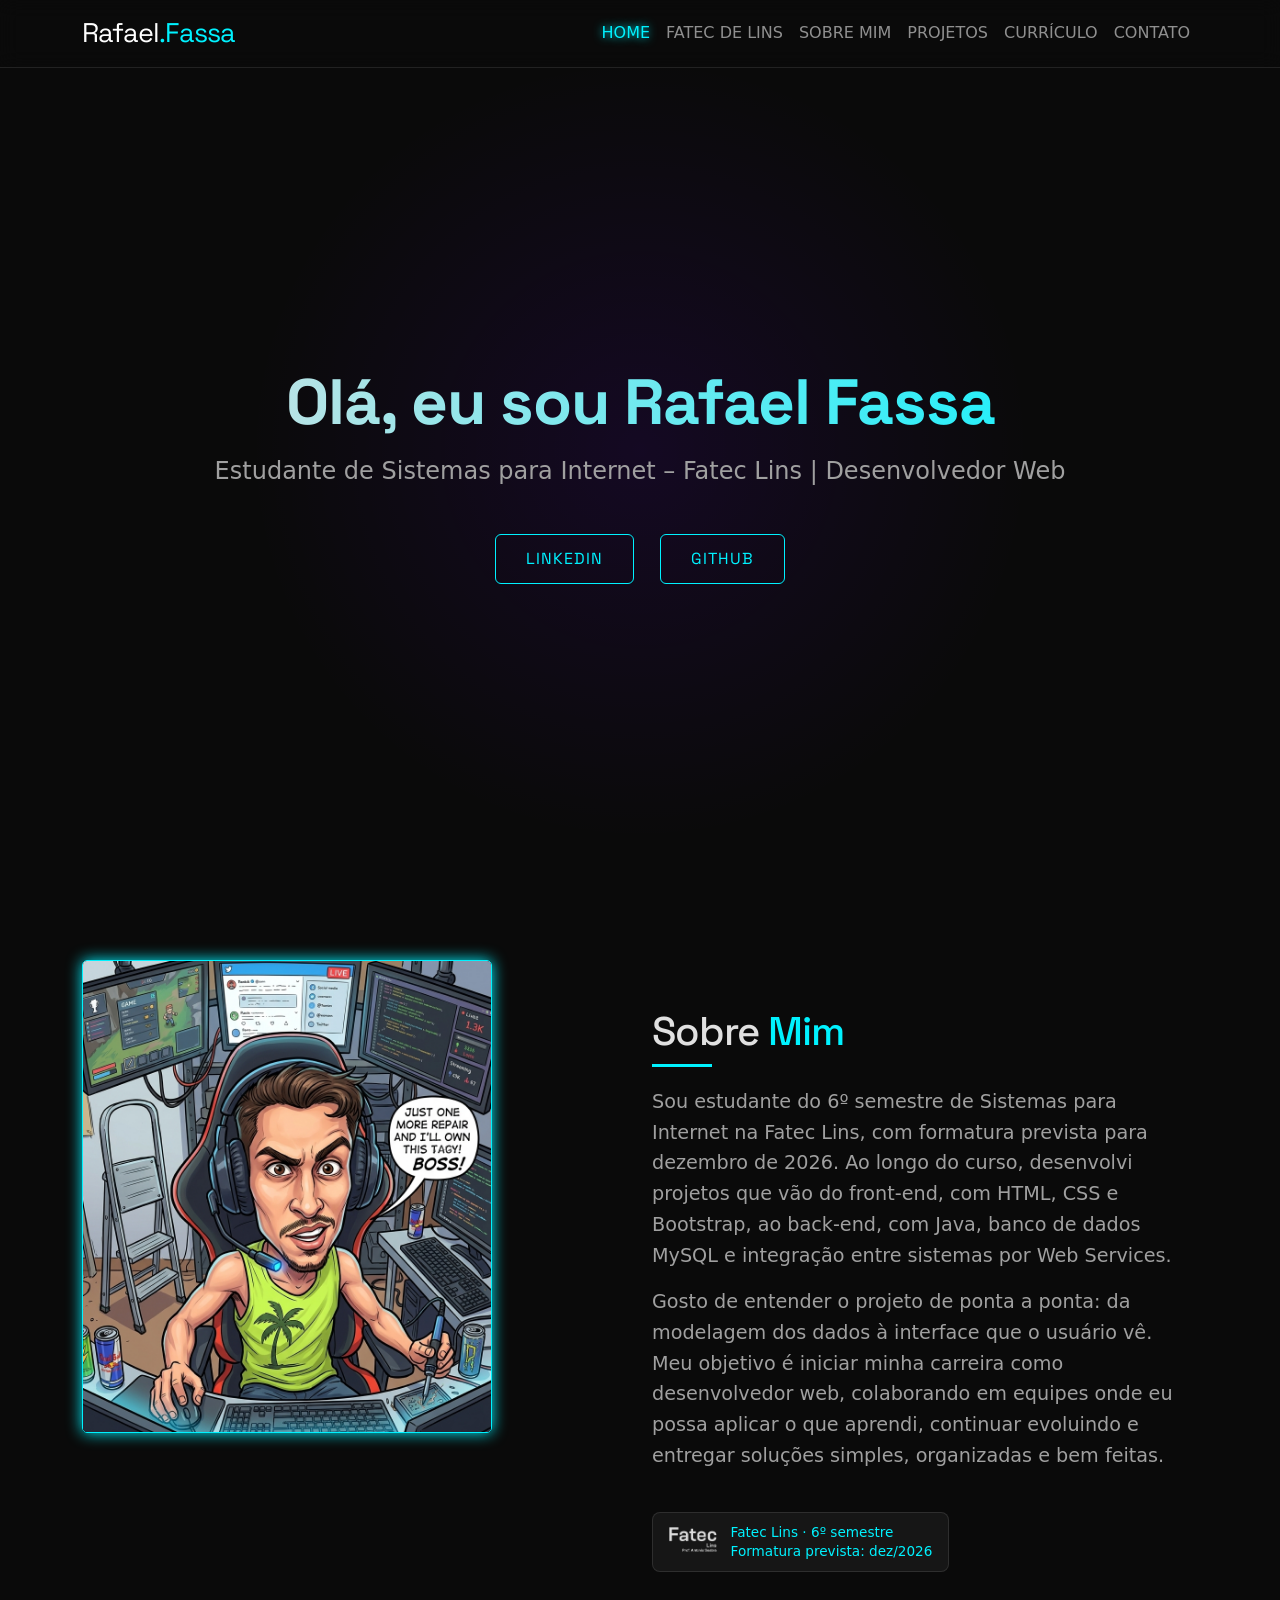
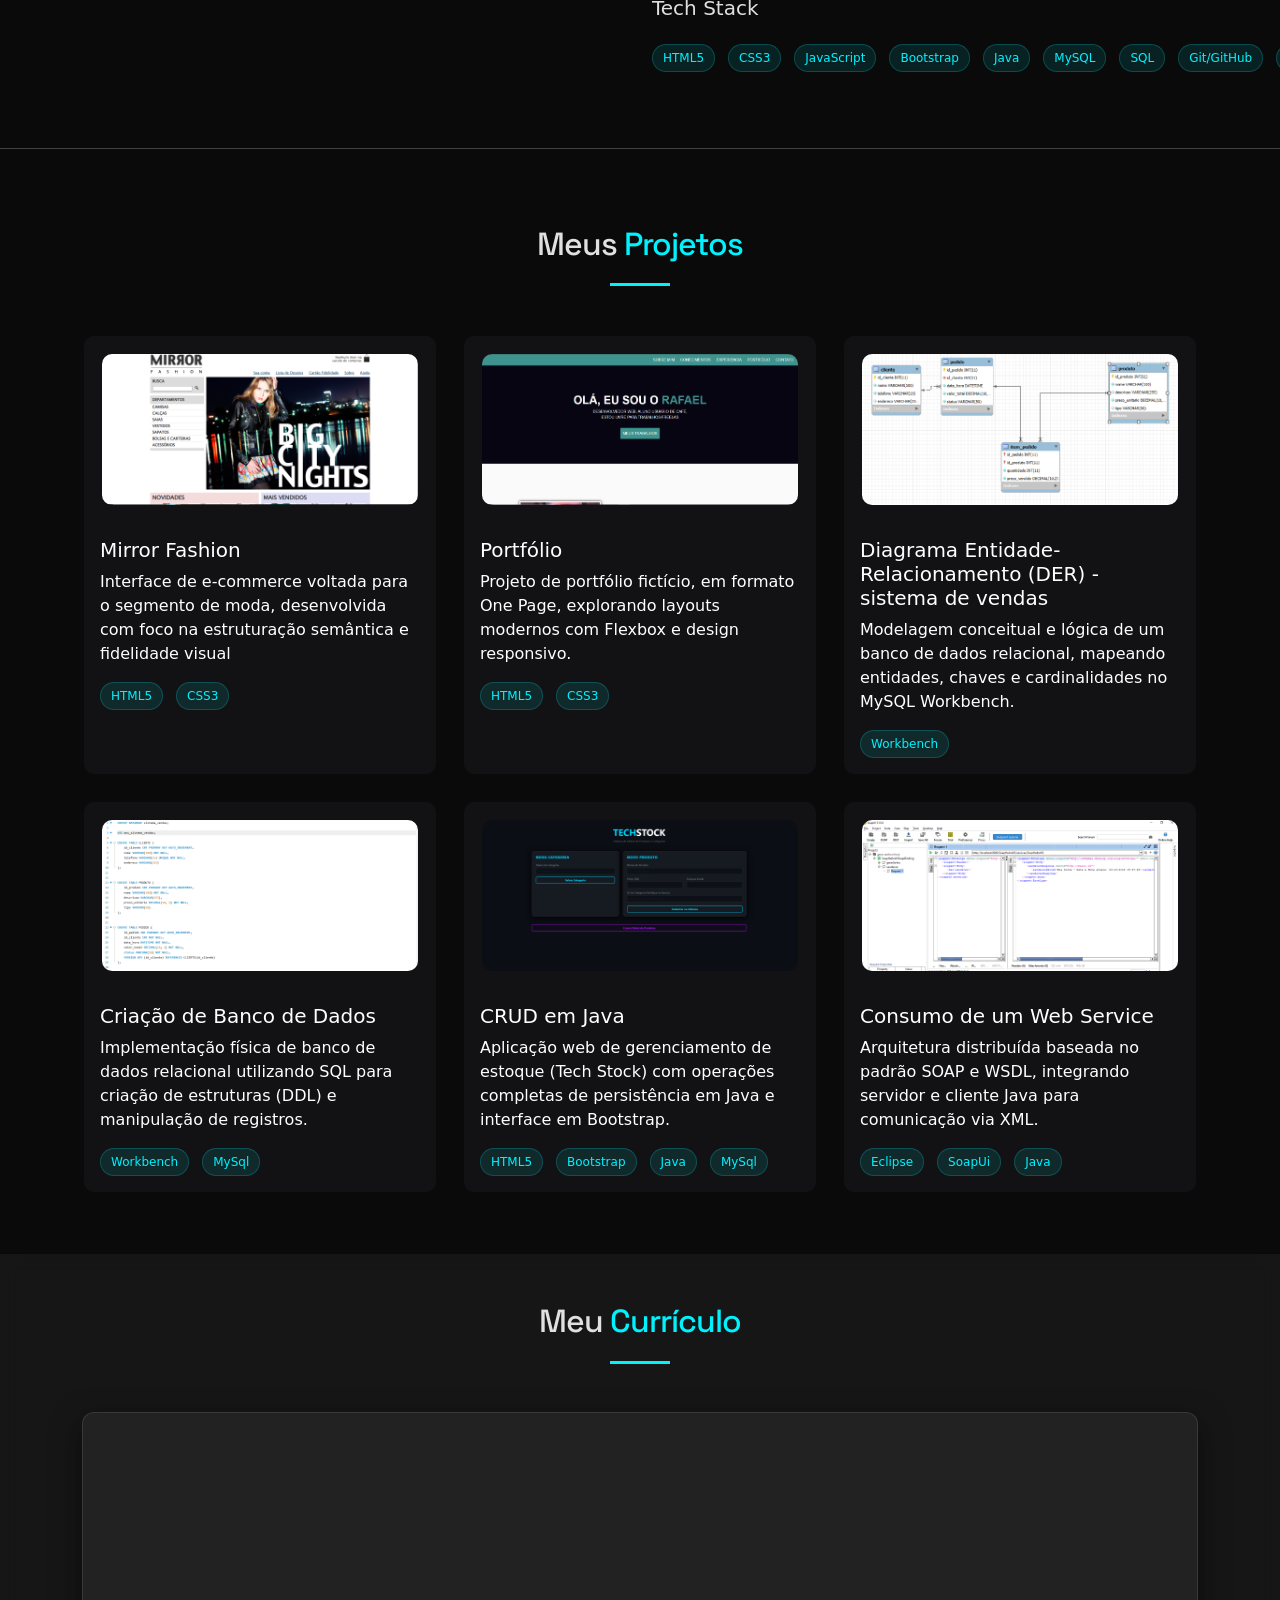
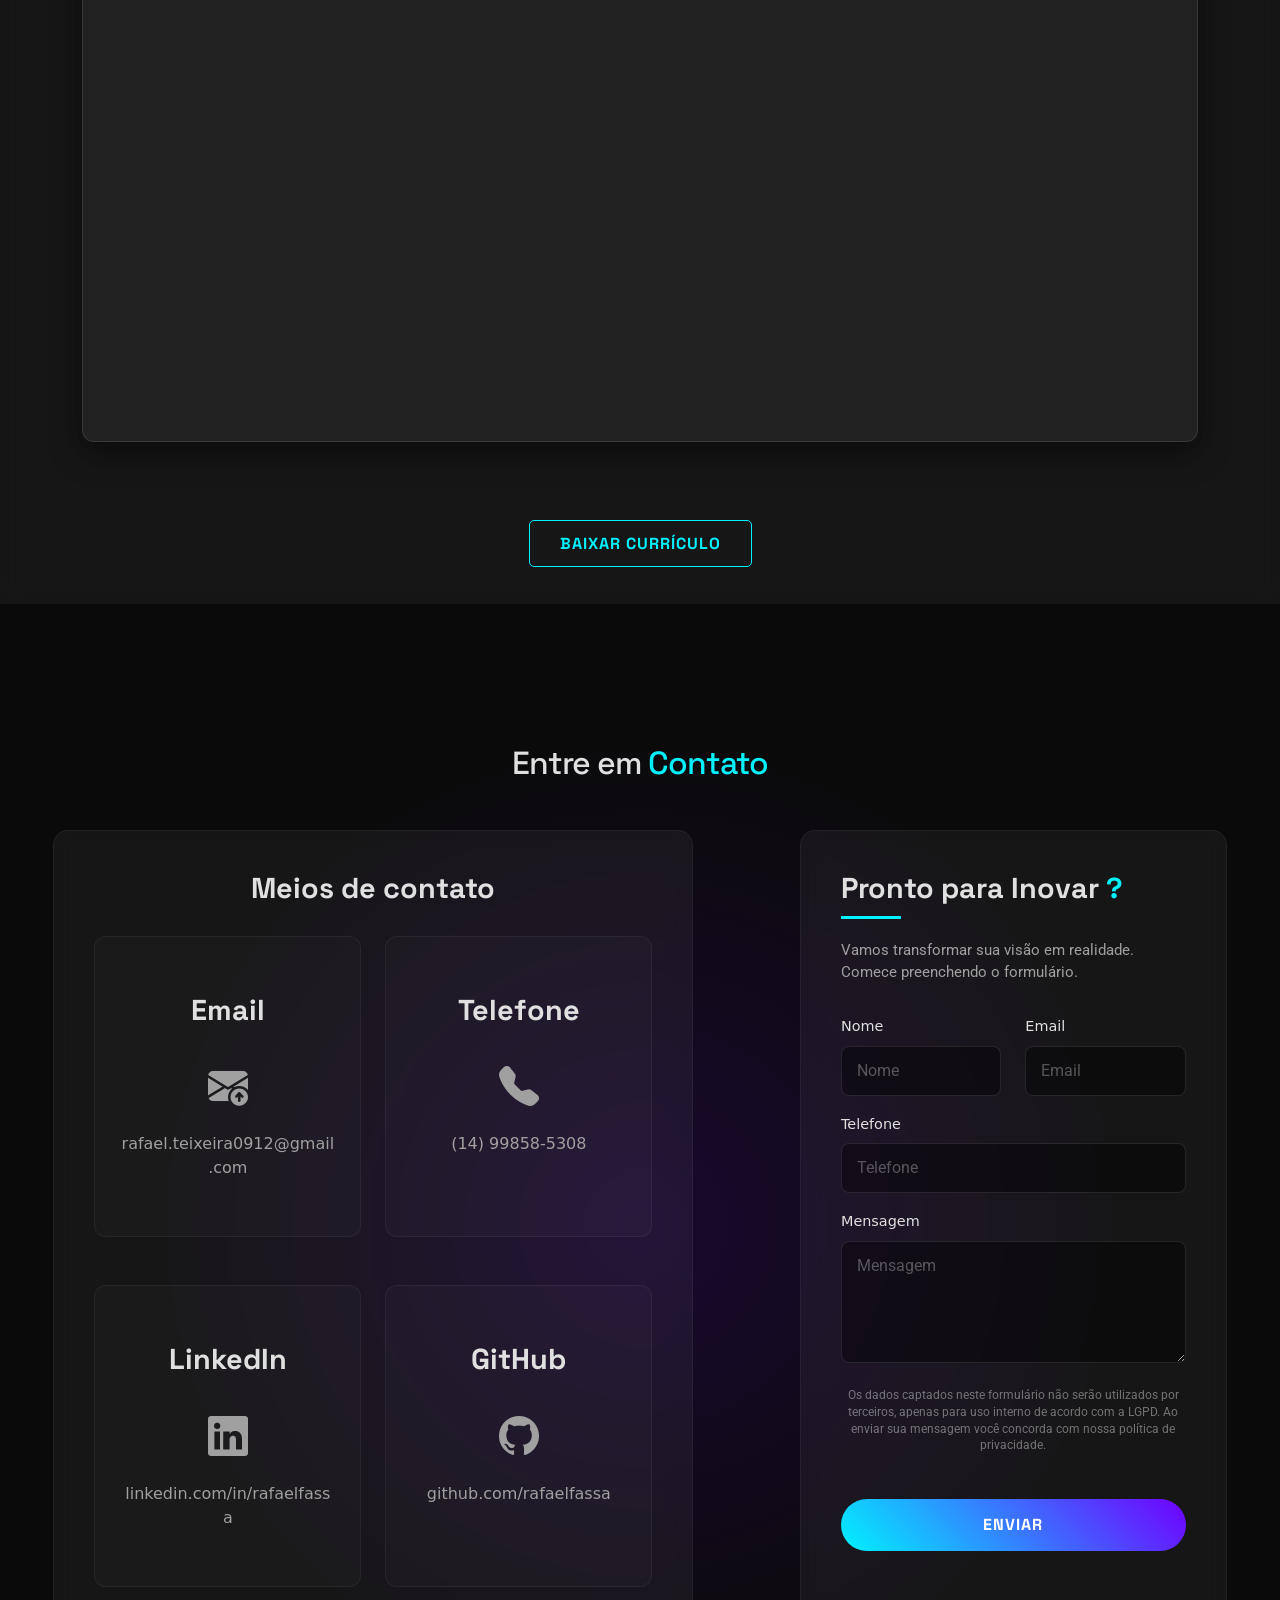
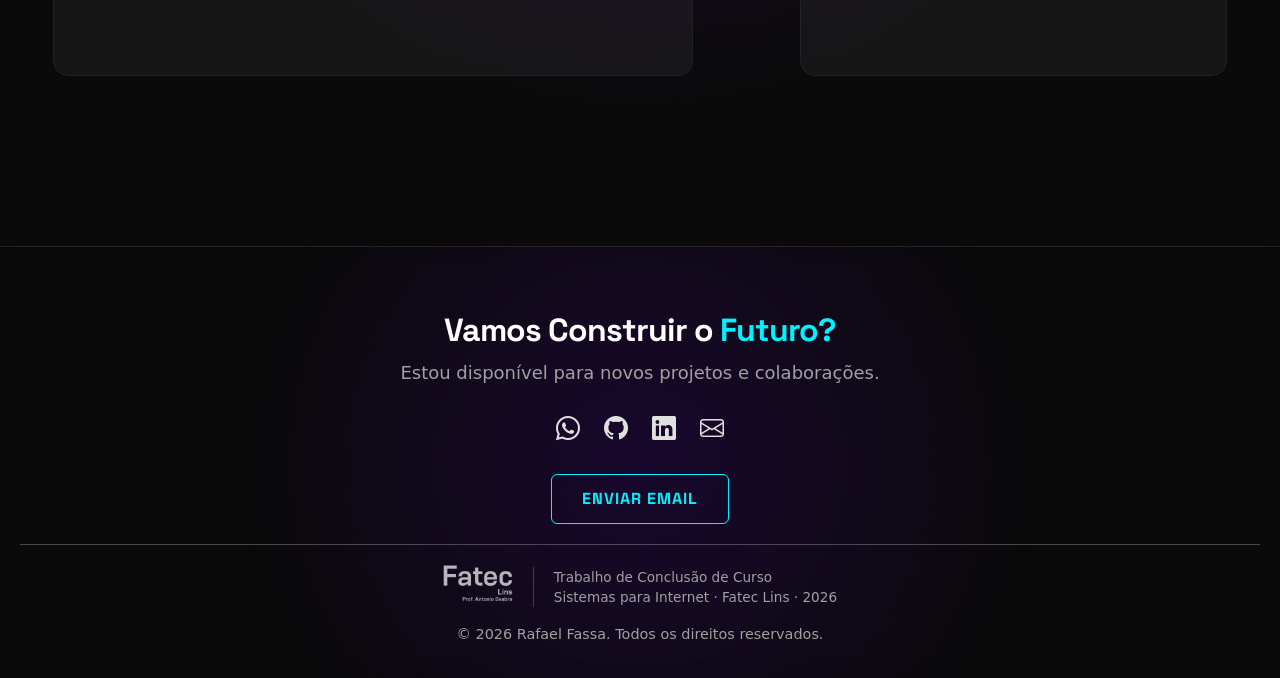
<file: index.html>
<!DOCTYPE html>
<html lang="pt-br">
<head>
    <meta charset="UTF-8">
    <meta name="viewport" content="width=device-width, initial-scale=1.0">
    <title>Rafael Fassa</title>
    <link href="https://cdn.jsdelivr.net/npm/bootstrap@5.3.8/dist/css/bootstrap.min.css" rel="stylesheet" integrity="sha384-sRIl4kxILFvY47J16cr9ZwB07vP4J8+LH7qKQnuqkuIAvNWLzeN8tE5YBujZqJLB" crossorigin="anonymous">
    <link rel="icon" type="image/png" href="img/R-logo2.png">
    <link rel="stylesheet" href="css/style.css">
    <link rel="stylesheet" href="https://cdn.jsdelivr.net/npm/bootstrap-icons@1.11.3/font/bootstrap-icons.min.css">
</head>
<body>

<nav class="navbar navbar-expand-lg navbar-dark fixed-top">
    <div class="container">
        <a class="navbar-brand" href="#">Rafael<span>.Fassa</span></a>
        
        <button class="navbar-toggler" type="button" data-bs-toggle="collapse" data-bs-target="#navbarNav" aria-controls="navbarNav" aria-expanded="false" aria-label="Toggle navigation">
            <span class="navbar-toggler-icon"></span>
        </button>
        
        <div class="collapse navbar-collapse" id="navbarNav">
            <ul class="navbar-nav ms-auto">
                <li class="nav-item">
                    <a class="nav-link active" href="#home">Home</a>
                </li>
                <li class="nav-item">
                    <a class="nav-link" href="https://www.fateclins.edu.br/web/" target="_blank">Fatec de Lins</a>
                </li>
                <li class="nav-item">
                    <a class="nav-link" href="#sobre-mim">Sobre Mim</a>
                </li>
                <li class="nav-item">
                    <a class="nav-link" href="#projetos">Projetos</a>
                </li>
                <li class="nav-item">
                    <a class="nav-link" href="#curriculo">Currículo</a>
                </li>
                <li class="nav-item">
                    <a class="nav-link" href="#contato">Contato</a>
                </li>
            </ul>
        </div>
    </div>
</nav>
    
<section id="home" class="home-section">
    <div class="container">
        <div class="row">
            <div class="col-12 text-center text-white mt-5">
                <h1 class="home-title">Olá, eu sou Rafael Fassa</h1>
                <h4 class="home-sub_title">Estudante de Sistemas para Internet – Fatec Lins | Desenvolvedor Web</h4>
            </div>
        </div>
        <div class="row">
            <div class="col-12 text-center mt-3">
                <a href="https://www.linkedin.com/in/rafaelfassa/" class="btn btn-links" target="_blank">LinkedIn</a>
                <a href="https://github.com/rafaelfassa" class="btn btn-links" target="_blank">GitHub</a>
            </div>
        </div>
    </div>
</section>

<section id="sobre-mim" class="sobre-mim-section">
    <div class="container">
        <div class="row">
            <div class="col-12 col-sm-6 col-md-6">
                <img src="img/Gemini_Generated_Image_ (1).png" class="img-fluid img-caricatura" alt="Ilustração de Rafael Fassa">
            </div>
            <div class="col-12 col-sm-6 col-md-6 mt-5">
                <h2>Sobre <span>Mim</span></h2>
                <div class="linha"></div>
                <p>Sou estudante do 6º semestre de Sistemas para Internet na Fatec Lins, com formatura prevista para dezembro de 2026. Ao longo do curso, desenvolvi projetos que vão do front-end, com HTML, CSS e Bootstrap, ao back-end, com Java, banco de dados MySQL e integração entre sistemas por Web Services.</p>
                <p>Gosto de entender o projeto de ponta a ponta: da modelagem dos dados à interface que o usuário vê. Meu objetivo é iniciar minha carreira como desenvolvedor web, colaborando em equipes onde eu possa aplicar o que aprendi, continuar evoluindo e entregar soluções simples, organizadas e bem feitas.</p>
                <div class="selo-fatec">
                    <img src="img/logo-fatec.png" alt="Fatec Lins" class="logo-fatec-selo">
                    <span>Fatec Lins · 6º semestre<br>Formatura prevista: dez/2026</span>
                </div>
                <h5 class="mb-4 mt-4">Tech Stack</h5>
                <div class="d-flex wrap gap-2 tech-stack">
                    <span class="tech-tag">HTML5</span>
                    <span class="tech-tag">CSS3</span>
                    <span class="tech-tag">JavaScript</span>
                    <span class="tech-tag">Bootstrap</span>
                    <span class="tech-tag">Java</span>
                    <span class="tech-tag">MySQL</span>
                    <span class="tech-tag">SQL</span>
                    <span class="tech-tag">Git/GitHub</span>
                    <span class="tech-tag">Figma</span>
                </div>
            </div>
        </div>
    </div>
</section>

<hr class="">

<!-- Fim Section Projetos -->

<section id="projetos" class="projetos-section">
    <div class="container">
        <h2 class="text-center title-projetos">Meus <span>Projetos</span></h2>
        <div class="linha mb-5"></div>
        <div class="row g-4">
            <div class="col-12 col-sm-4 col-md-4">
                <div class="animated-border-wrapper">
                    <a href="pages/Projeto-mirror.html" target="_blank" class="card h-100 text-white border-0">
                        <img src="img/mirror.PNG" class="img-fluid" alt="Projeto Mirror Fashion">
                        <div class="card-body">
                            <h5 class="card-title">Mirror Fashion</h5>
                            <p class="card-text">Interface de e-commerce voltada para o segmento de moda, desenvolvida com foco na estruturação semântica e fidelidade visual</p>
                            <div class="d-flex wrap gap-2 tech-stack">
                                <span class="tech-tag">HTML5</span>
                                <span class="tech-tag">CSS3</span>
                            </div>
                        </div>
                    </a>
                </div>
            </div>
            <div class="col-12 col-sm-4 col-md-4">
                <div class="animated-border-wrapper">
                    <a href="pages/Projeto-portifolio.html" target="_blank" class="card h-100 text-white border-0">
                        <img src="img/Portifolio_maciel.PNG" class="img-fluid" alt="Projeto Portfólio One Page">
                        <div class="card-body">
                            <h5 class="card-title">Portfólio</h5>
                            <p class="card-text">Projeto de portfólio fictício, em formato One Page, explorando layouts modernos com Flexbox e design responsivo.</p>
                            <div class="d-flex wrap gap-2 tech-stack">
                                <span class="tech-tag">HTML5</span>
                                <span class="tech-tag">CSS3</span>
                            </div>
                        </div>
                    </a>
                </div>
            </div>
            <div class="col-12 col-sm-4 col-md-4">
                <div class="animated-border-wrapper">
                    <a href="pages/Projeto-esquema-banco.html" target="_blank" class="card h-100 text-white border-0">
                        <img src="img/foto-esquema-banco.png" class="img-fluid" alt="Diagrama Entidade-Relacionamento do sistema de vendas">
                        <div class="card-body">
                            <h5 class="card-title">Diagrama Entidade-Relacionamento (DER) - sistema de vendas</h5>
                            <p class="card-text">Modelagem conceitual e lógica de um banco de dados relacional, mapeando entidades, chaves e cardinalidades no MySQL Workbench.</p>
                            <div class="d-flex wrap gap-2 tech-stack">
                                <span class="tech-tag">Workbench</span>
                            </div>
                        </div>
                    </a>
                </div>
            </div>
            <div class="col-12 col-sm-4 col-md-4">
                <div class="animated-border-wrapper">
                    <a href="pages/banco-dados-sql.html" target="_blank" class="card h-100 text-white border-0">
                        <img src="img/Criação-Banco.png" class="img-fluid" alt="Script SQL de criação do banco de dados">
                        <div class="card-body">
                            <h5 class="card-title">Criação de Banco de Dados</h5>
                            <p class="card-text">Implementação física de banco de dados relacional utilizando SQL para criação de estruturas (DDL) e manipulação de registros.</p>
                            <div class="d-flex wrap gap-2 tech-stack">
                                <span class="tech-tag">Workbench</span>
                                <span class="tech-tag">MySql</span>
                            </div>
                        </div>
                    </a>
                </div>
            </div>
            <div class="col-12 col-sm-4 col-md-4">
                <div class="animated-border-wrapper">
                    <a href="pages/Crud-java.html" target="_blank" class="card h-100 text-white border-0">
                        <img src="img/crud-java.png" class="img-fluid" alt="Tela do sistema CRUD em Java">
                        <div class="card-body">
                            <h5 class="card-title">CRUD em Java</h5>
                            <p class="card-text">Aplicação web de gerenciamento de estoque (Tech Stock) com operações completas de persistência em Java e interface em Bootstrap.</p>
                            <div class="d-flex wrap gap-2 tech-stack">
                                <span class="tech-tag">HTML5</span>
                                <span class="tech-tag">Bootstrap</span>
                                <span class="tech-tag">Java</span>
                                <span class="tech-tag">MySql</span>
                            </div>
                        </div>
                    </a>
                </div>
            </div>
            <div class="col-12 col-sm-4 col-md-4">
                <div class="animated-border-wrapper">
                    <a href="pages/web-service.html" target="_blank" class="card h-100 text-white border-0">
                        <img src="img/web-service-julio.png" class="img-fluid" alt="Teste do Web Service no SoapUI">
                        <div class="card-body">
                            <h5 class="card-title">Consumo de um Web Service</h5>
                            <p class="card-text">Arquitetura distribuída baseada no padrão SOAP e WSDL, integrando servidor e cliente Java para comunicação via XML.</p>
                            <div class="d-flex wrap gap-2 tech-stack">
                                <span class="tech-tag">Eclipse</span>
                                <span class="tech-tag">SoapUi</span>
                                <span class="tech-tag">Java</span>
                            </div>
                        </div>
                    </a>
                </div>
            </div>
        </div>
    </div>
</section>

<!-- Fim Section Projetos -->

<!-- Section Curriculo -->

<section id="curriculo" class="py-5">
    <div class="container">
        <h2 class="text-center title-projetos">Meu <span>Currículo</span></h2>
            <div class="linha mb-5"></div>

        
        <!-- Contentor do PDF com estilo -->
        <div class="curriculo-wrapper">
            <iframe src="documents/Curriculo (1).pdf" title="Currículo Profissional" class="curriculo-iframe"></iframe>
        </div>

        <!-- Botão de emergência/praticidade para telemóveis -->
        <div class="text-center mt-4">
            <a href="documents/Curriculo (1).pdf" download="Meu_Curriculo.pdf" class="btn-download mb-5">
                Baixar Currículo
            </a>
        </div>
    </div>
</section>

<!-- Fim Section Curriculo -->

<!-- Section Contato -->

<section id="contato" class="contato-section">
    <div class="smoke">
        <div class="container-fluid">
            <h2 class="title-contato text-center">Entre em <span>Contato</span></h2>
            <div class="linha mb-5"></div>
                <div class="row">
                    <div class="col-12 col-sm-6 col-md-6 text-center meios-contato">
                        <h4 class="">Meios de contato</h4>
                        <div class="row">
                            <div class="col-12 col-md-6 mb-5">
                                <div class="card text-center card-contatos">
                                    <a href="mailto:rafael.teixeira0912@gmail.com">
                                        <div class="card-body">
                                            <h4 class="card-title">Email</h4>
                                            <i class="bi bi-envelope-arrow-up-fill"></i>
                                            <p class="card-text">rafael.teixeira0912@gmail.com</p>
                                        </div>
                                    </a>
                                </div>
                            </div>
                            <div class="col-12 col-md-6 mb-5">
                                <div class="card text-center card-contatos">
                                    <a href="tel:+5514998585308">
                                        <div class="card-body">
                                            <h4 class="card-title">Telefone</h4>
                                            <i class="bi bi-telephone-fill"></i>
                                            <p class="card-text">(14) 99858-5308</p>
                                        </div>
                                    </a>
                                </div>
                            </div>
                            <div class="col-12 col-md-6 mb-5">
                                <div class="card text-center card-contatos">
                                    <a href="https://www.linkedin.com/in/rafaelfassa/" target="_blank">
                                        <div class="card-body">
                                            <h4 class="card-title">LinkedIn</h4>
                                            <i class="bi bi-linkedin"></i>
                                            <p class="card-text">linkedin.com/in/rafaelfassa</p>
                                        </div>
                                    </a>
                                </div>
                            </div>
                            <div class="col-12 col-md-6 mb-5">
                                <div class="card text-center card-contatos">
                                    <a href="https://github.com/rafaelfassa" target="_blank">
                                        <div class="card-body">
                                            <h4 class="card-title">GitHub</h4>
                                            <i class="bi bi-github"></i>
                                            <p class="card-text">github.com/rafaelfassa</p>
                                        </div>
                                    </a>
                                </div>
                            </div>
                        </div>
                    </div>
                    <div class="col-12 col-sm-4 col-md-4 text-center meios-contato">
    <form class="form-contato" action="https://formsubmit.co/rafael.teixeira0912@gmail.com" method="POST">
        
        <!-- Configurações extras do FormSubmit -->
        <input type="hidden" name="_subject" value="Novo contato pelo Portfólio!">
        <input type="hidden" name="_captcha" value="false">
        <input type="hidden" name="_template" value="table">
        <!-- <input type="hidden" name="_next" value="pages/obrigado.html"> -->

        <h4 class="title-contatos">Pronto para Inovar <span>?</span></h4>
        <div class="linha"></div>
        <p>Vamos transformar sua visão em realidade. Comece preenchendo o formulário.</p>
        
        <div class="row">
            <div class="col-6 mb-3">
                <label for="name" class="form-label">Nome</label>
                <input type="text" class="form-control" id="name" name="Nome" placeholder="Nome" required>
            </div>
            <div class="col-6 mb-3">
                <label for="email" class="form-label">Email</label>
                <input type="email" class="form-control" id="email" name="Email" placeholder="Email" required>
            </div>
        </div>
        
        <div class="mb-3">
            <label for="phone" class="form-label">Telefone</label>
            <input type="tel" class="form-control" id="phone" name="Telefone" placeholder="Telefone">
        </div>
        
        <div class="mb-3">
            <label for="message" class="form-label">Mensagem</label>
            <textarea class="form-control" id="message" name="Mensagem" rows="4" placeholder="Mensagem" required></textarea>
        </div>
        
        <p class="privacy-text">
            Os dados captados neste formulário não serão utilizados por terceiros, apenas para uso interno
            de acordo com a LGPD. Ao enviar sua mensagem você concorda com nossa política de privacidade.
        </p>
        
        <button type="submit" class="btn btn-primary">Enviar</button>
    </form>
</div>
                </div>
            </div>
        </div>
</section>

<!-- Fim Section Contato -->

<!-- FOOTER -->

<footer class="text-center text-white py-3 footer">
    <h2>Vamos Construir o <span>Futuro?</span></h2>
    <p class="sub-footer">Estou disponível para novos projetos e colaborações.</p>
    <div class="d-flex justify-content-center gap-4 mb-4">
        <a href="https://wa.me/5514998585308?s=t" class="text-white fs-2 hover-effect"><i class="bi bi-whatsapp"></i></a>
        <a href="https://github.com/rafaelfassa" class="text-white fs-2 hover-effect"><i class="bi bi-github"></i></a>
        <a href="https://www.linkedin.com/in/rafaelfassa/" class="text-white fs-2 hover-effect"><i class="bi bi-linkedin"></i></a>
        <a href="mailto:rafael.teixeira0912@gmail.com" class="text-white fs-2 hover-effect"><i class="bi bi-envelope"></i></a>
    </div>
    <a href="mailto:rafael.teixeira0912@gmail.com" class="btn btn-email">Enviar Email</a>
    <hr>
    <div class="tcc-assinatura">
        <a href="https://www.fateclins.edu.br/web/" target="_blank" rel="noopener">
            <img src="img/logo-fatec.png" alt="Fatec Lins" class="logo-fatec">
        </a>
        <p class="tcc-texto">Trabalho de Conclusão de Curso<br>Sistemas para Internet · Fatec Lins · 2026</p>
    </div>
    <p>&copy; 2026 Rafael Fassa. Todos os direitos reservados.</p>
</footer>

<!-- FIM FOOTER -->

<script src="https://cdn.jsdelivr.net/npm/@popperjs/core@2.11.8/dist/umd/popper.min.js" integrity="sha384-I7E8VVD/ismYTF4hNIPjVp/Zjvgyol6VFvRkX/vR+Vc4jQkC+hVqc2pM8ODewa9r" crossorigin="anonymous"></script>
<script src="https://cdn.jsdelivr.net/npm/bootstrap@5.3.8/dist/js/bootstrap.min.js" integrity="sha384-G/EV+4j2dNv+tEPo3++6LCgdCROaejBqfUeNjuKAiuXbjrxilcCdDz6ZAVfHWe1Y" crossorigin="anonymous"></script>
</body>
</html>
</file>
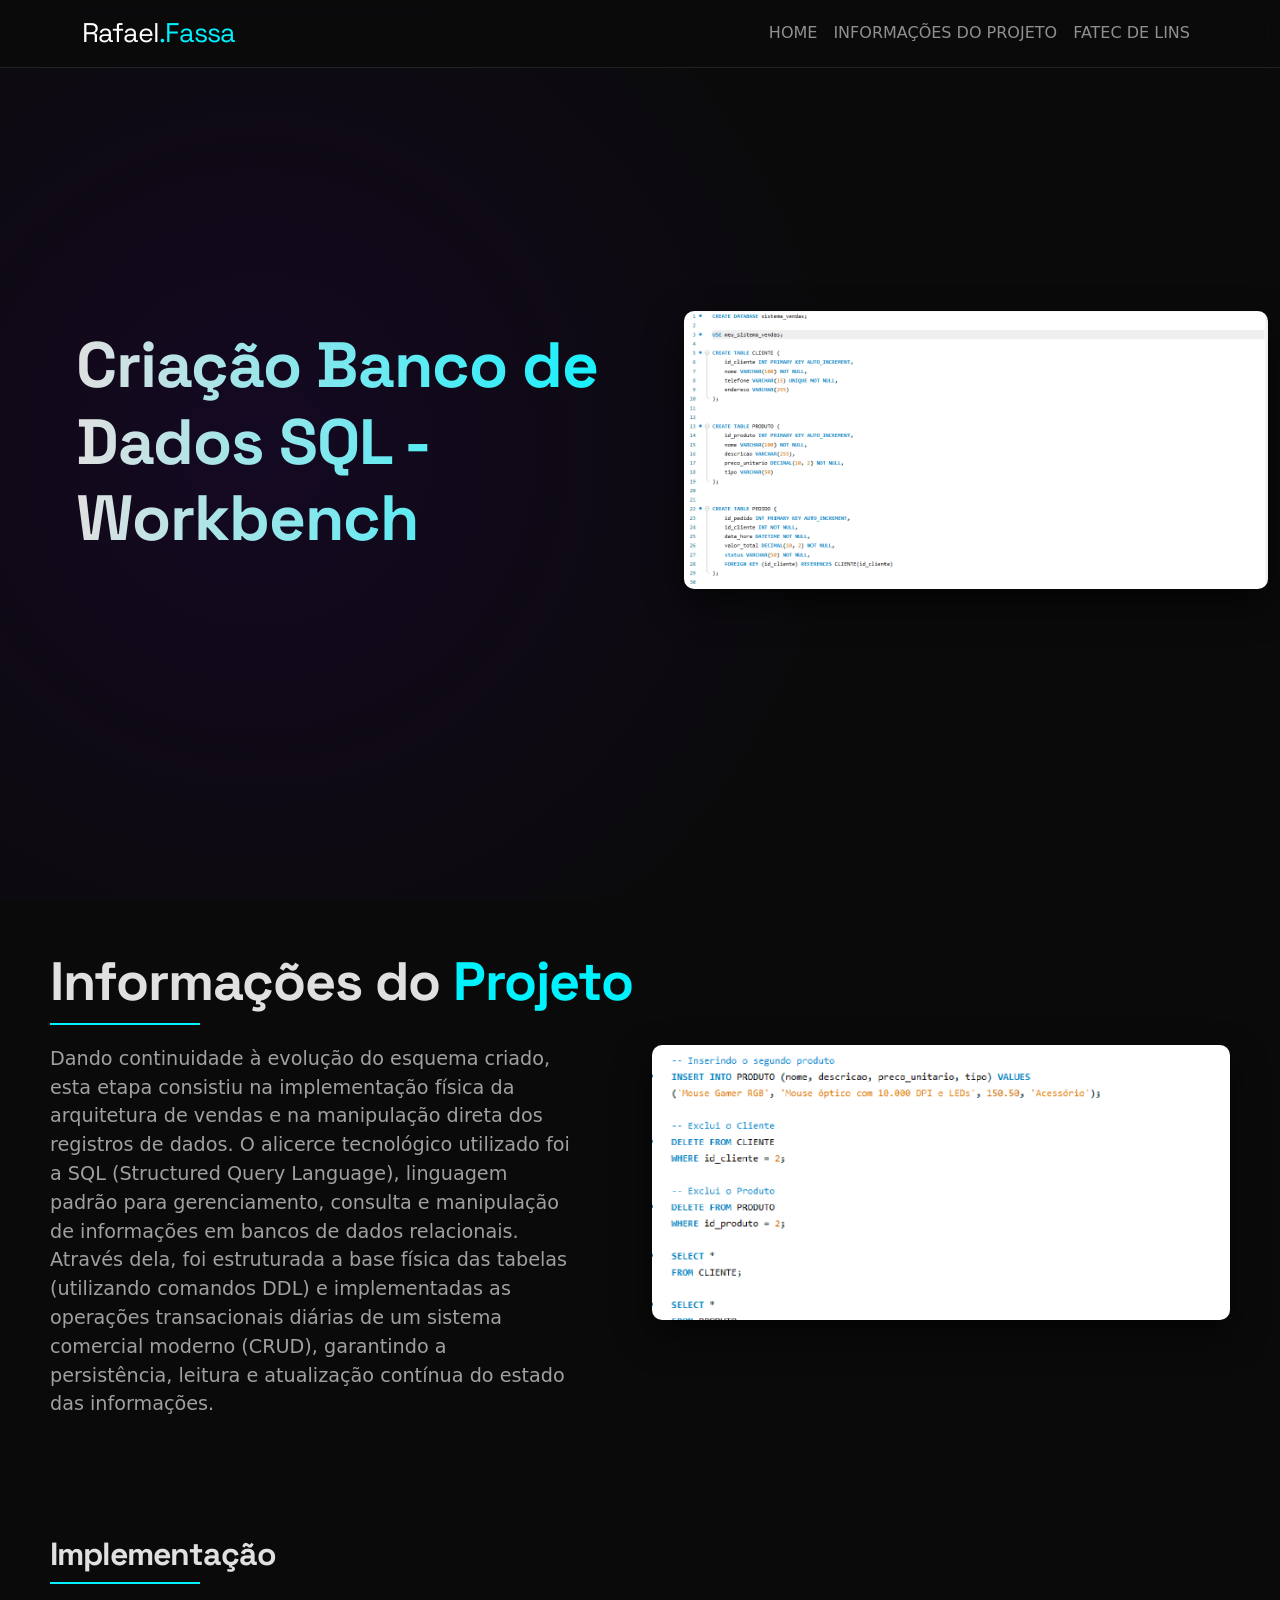
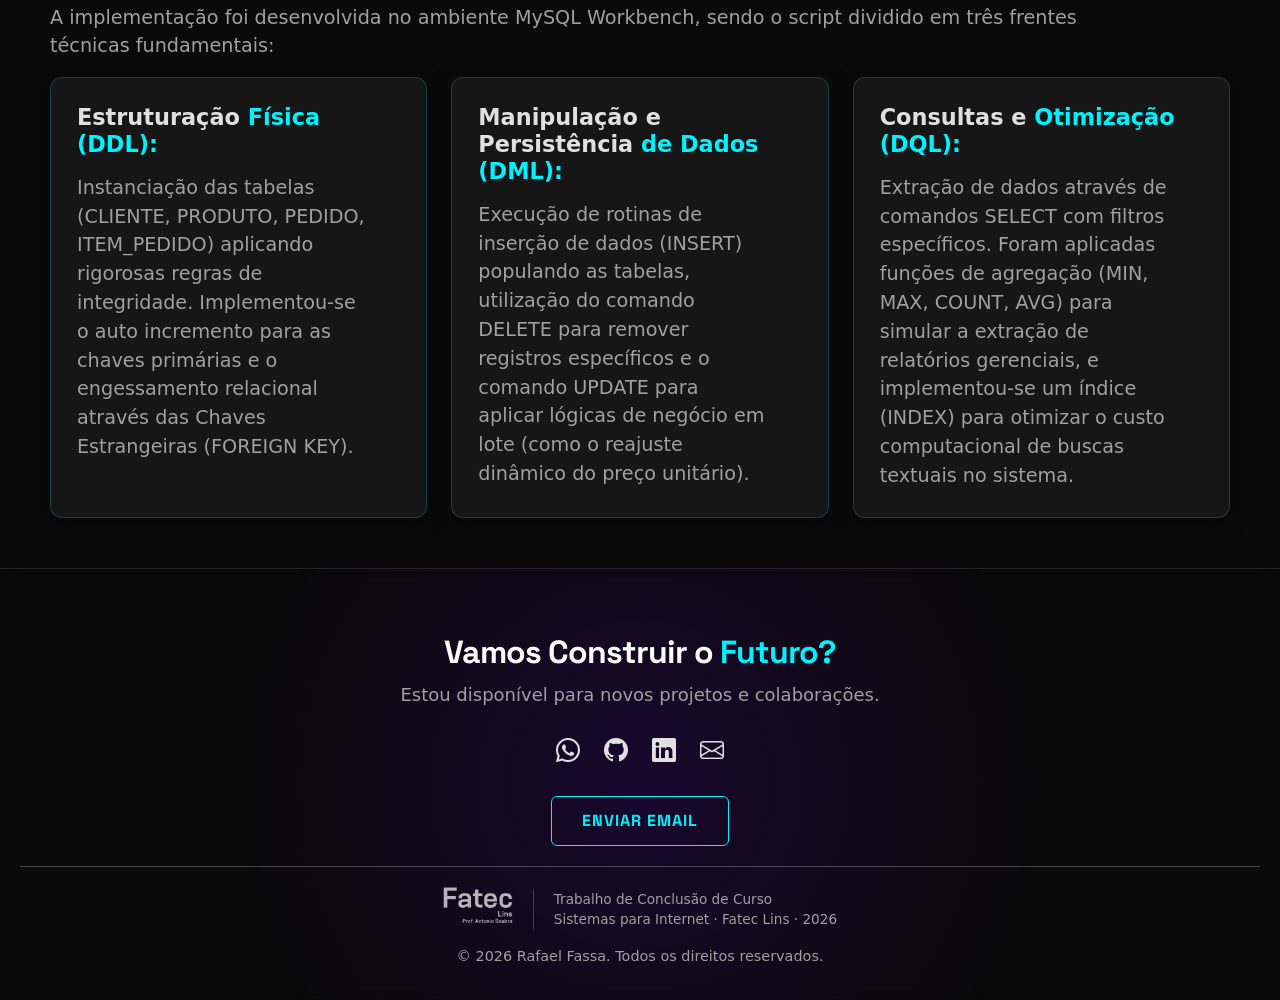
<file: pages/banco-dados-sql.html>
<!DOCTYPE html>
<html lang="pt-br">
<head>
    <meta charset="UTF-8">
    <meta name="viewport" content="width=device-width, initial-scale=1.0">
    <title>Portfólio | Banco-de-Dados</title>
    <link href="https://cdn.jsdelivr.net/npm/bootstrap@5.3.8/dist/css/bootstrap.min.css" rel="stylesheet" integrity="sha384-sRIl4kxILFvY47J16cr9ZwB07vP4J8+LH7qKQnuqkuIAvNWLzeN8tE5YBujZqJLB" crossorigin="anonymous">
    <link rel="icon" type="image/png" href="../img/R-logo2.png">
    <link rel="stylesheet" href="../css/style.css">
    <link rel="stylesheet" href="../css/projetos.css">
    <link rel="stylesheet" href="https://cdn.jsdelivr.net/npm/bootstrap-icons@1.11.3/font/bootstrap-icons.min.css">
</head>
<body>
    
    <nav class="navbar navbar-expand-lg navbar-dark fixed-top">
    <div class="container">
        <a class="navbar-brand" href="#">Rafael<span>.Fassa</span></a>
        
        <button class="navbar-toggler" type="button" data-bs-toggle="collapse" data-bs-target="#navbarNav" aria-controls="navbarNav" aria-expanded="false" aria-label="Toggle navigation">
            <span class="navbar-toggler-icon"></span>
        </button>
        
        <div class="collapse navbar-collapse" id="navbarNav">
            <ul class="navbar-nav ms-auto">
                <li class="nav-item">
                    <a class="nav-link" href="../index.html">Home</a>
                </li>
                <li class="nav-item">
                    <a class="nav-link" href="#Info_Projeto">Informações do projeto</a>
                </li>
                <li class="nav-item">
                    <a class="nav-link" href="https://www.fateclins.edu.br/web/">Fatec de Lins</a>
                </li>
            </ul>
        </div>
    </div>
</nav>

<section class="banner">
  <div class="container-fluid">
    <div class="row align-items-center">
      <div class="col-12 col-md-6">
        <h1 class="title-projetos">Criação Banco de Dados SQL - Workbench</h1>
      </div>
      <div class="col-12 col-md-6">
        <div class="imagem-projeto">
          <img src="../img/Criação-Banco.png" alt="Código SQL de criação do banco" class="img-fluid">
        </div>
      </div>
    </div>
  </div>
</section>


<!--Começo informações projeto-->

<section id="Info_Projeto">
    <div class="container-fluid">
        <h2 class="title-proje">Informações do <span>Projeto</span></h2>
        <div class="linha"></div>
        <div class="row">
            <div class="col-12 col-md-6 col-sm-6 mr-5">
                <p> Dando continuidade à evolução do esquema criado, esta etapa consistiu na implementação física da arquitetura de vendas e na manipulação direta dos registros de dados. O alicerce tecnológico utilizado foi a SQL (Structured Query Language), linguagem padrão para gerenciamento, consulta e manipulação de informações em bancos de dados relacionais. Através dela, foi estruturada a base física das tabelas (utilizando comandos DDL) e implementadas as operações transacionais diárias de um sistema comercial moderno (CRUD), garantindo a persistência, leitura e atualização contínua do estado das informações.
                </p>
            </div>
            <div class="col-12 col-sm-6 col-md-6">
                <div class="imagem-projeto">
                    <img src="../img/sql.png" alt="Código SQL de manipulação de dados"
                        class="img-fluid">
                </div>
            </div>
        </div>
    </div>
    <div class="container-fluid">
        <h2 class="fw-bold">Implementação</h2>
        <div class="linha"></div>
        <div class="row">
            <p>A implementação foi desenvolvida no ambiente MySQL Workbench, sendo o script dividido em três frentes técnicas fundamentais:</p>
            <div class="col-12 col-md-4 col-sm-4">
                <div class="card">
                    <div class="card-body">
                        <h5 class="card-title">Estruturação <span>Física (DDL):</span></h5>
                        <p class="card-text">Instanciação das tabelas (CLIENTE, PRODUTO, PEDIDO, ITEM_PEDIDO) aplicando rigorosas regras de integridade. Implementou-se o auto incremento para as chaves primárias e o engessamento relacional através das Chaves Estrangeiras (FOREIGN KEY).</p>
                    </div>
                </div>
            </div>
            <div class="col-12 col-md-4 col-sm-4">
                <div class="card">
                    <div class="card-body">
                        <h5 class="card-title">Manipulação e Persistência <span>de Dados (DML):</span></h5>
                        <p class="card-text">Execução de rotinas de inserção de dados (INSERT) populando as tabelas, utilização do comando DELETE para remover registros específicos e o comando UPDATE para aplicar lógicas de negócio em lote (como o reajuste dinâmico do preço unitário).</p>
                    </div>
                </div>
            </div>
            <div class="col-12 col-md-4 col-sm-4">
                <div class="card">
                    <div class="card-body">
                        <h5 class="card-title">Consultas e <span>Otimização (DQL):</span></h5>
                        <p class="card-text">Extração de dados através de comandos SELECT com filtros específicos. Foram aplicadas funções de agregação (MIN, MAX, COUNT, AVG) para simular a extração de relatórios gerenciais, e implementou-se um índice (INDEX) para otimizar o custo computacional de buscas textuais no sistema.</p>
                    </div>
                </div>
            </div>
        </div>
    </div>
</section>
<!--Fim informações do projeto-->

<!--Começo da exibição do Projeto-->


<footer class="text-center text-white py-3 footer">
    <h2>Vamos Construir o <span>Futuro?</span></h2>
    <p class="sub-footer">Estou disponível para novos projetos e colaborações.</p>
    <div class="d-flex justify-content-center gap-4 mb-4">
        <a href="https://wa.me/5514998585308?s=t" class="text-white fs-2 hover-effect"><i class="bi bi-whatsapp"></i></a>
        <a href="https://github.com/rafaelfassa" class="text-white fs-2 hover-effect"><i class="bi bi-github"></i></a>
        <a href="https://www.linkedin.com/in/rafaelfassa/" class="text-white fs-2 hover-effect"><i class="bi bi-linkedin"></i></a>
        <a href="mailto:rafael.teixeira0912@gmail.com" class="text-white fs-2 hover-effect"><i class="bi bi-envelope"></i></a>
    </div>
    <a href="mailto:rafael.teixeira0912@gmail.com" class="btn btn-email">Enviar Email</a>
    <hr>
    <div class="tcc-assinatura">
        <a href="https://www.fateclins.edu.br/web/" target="_blank" rel="noopener">
            <img src="../img/logo-fatec.png" alt="Fatec Lins" class="logo-fatec">
        </a>
        <p class="tcc-texto">Trabalho de Conclusão de Curso<br>Sistemas para Internet · Fatec Lins · 2026</p>
    </div>
    <p>&copy; 2026 Rafael Fassa. Todos os direitos reservados.</p>
</footer>


<script src="https://cdn.jsdelivr.net/npm/@popperjs/core@2.11.8/dist/umd/popper.min.js" integrity="sha384-I7E8VVD/ismYTF4hNIPjVp/Zjvgyol6VFvRkX/vR+Vc4jQkC+hVqc2pM8ODewa9r" crossorigin="anonymous"></script>
<script src="https://cdn.jsdelivr.net/npm/bootstrap@5.3.8/dist/js/bootstrap.min.js" integrity="sha384-G/EV+4j2dNv+tEPo3++6LCgdCROaejBqfUeNjuKAiuXbjrxilcCdDz6ZAVfHWe1Y" crossorigin="anonymous"></script>
</body>
</html>
</file>
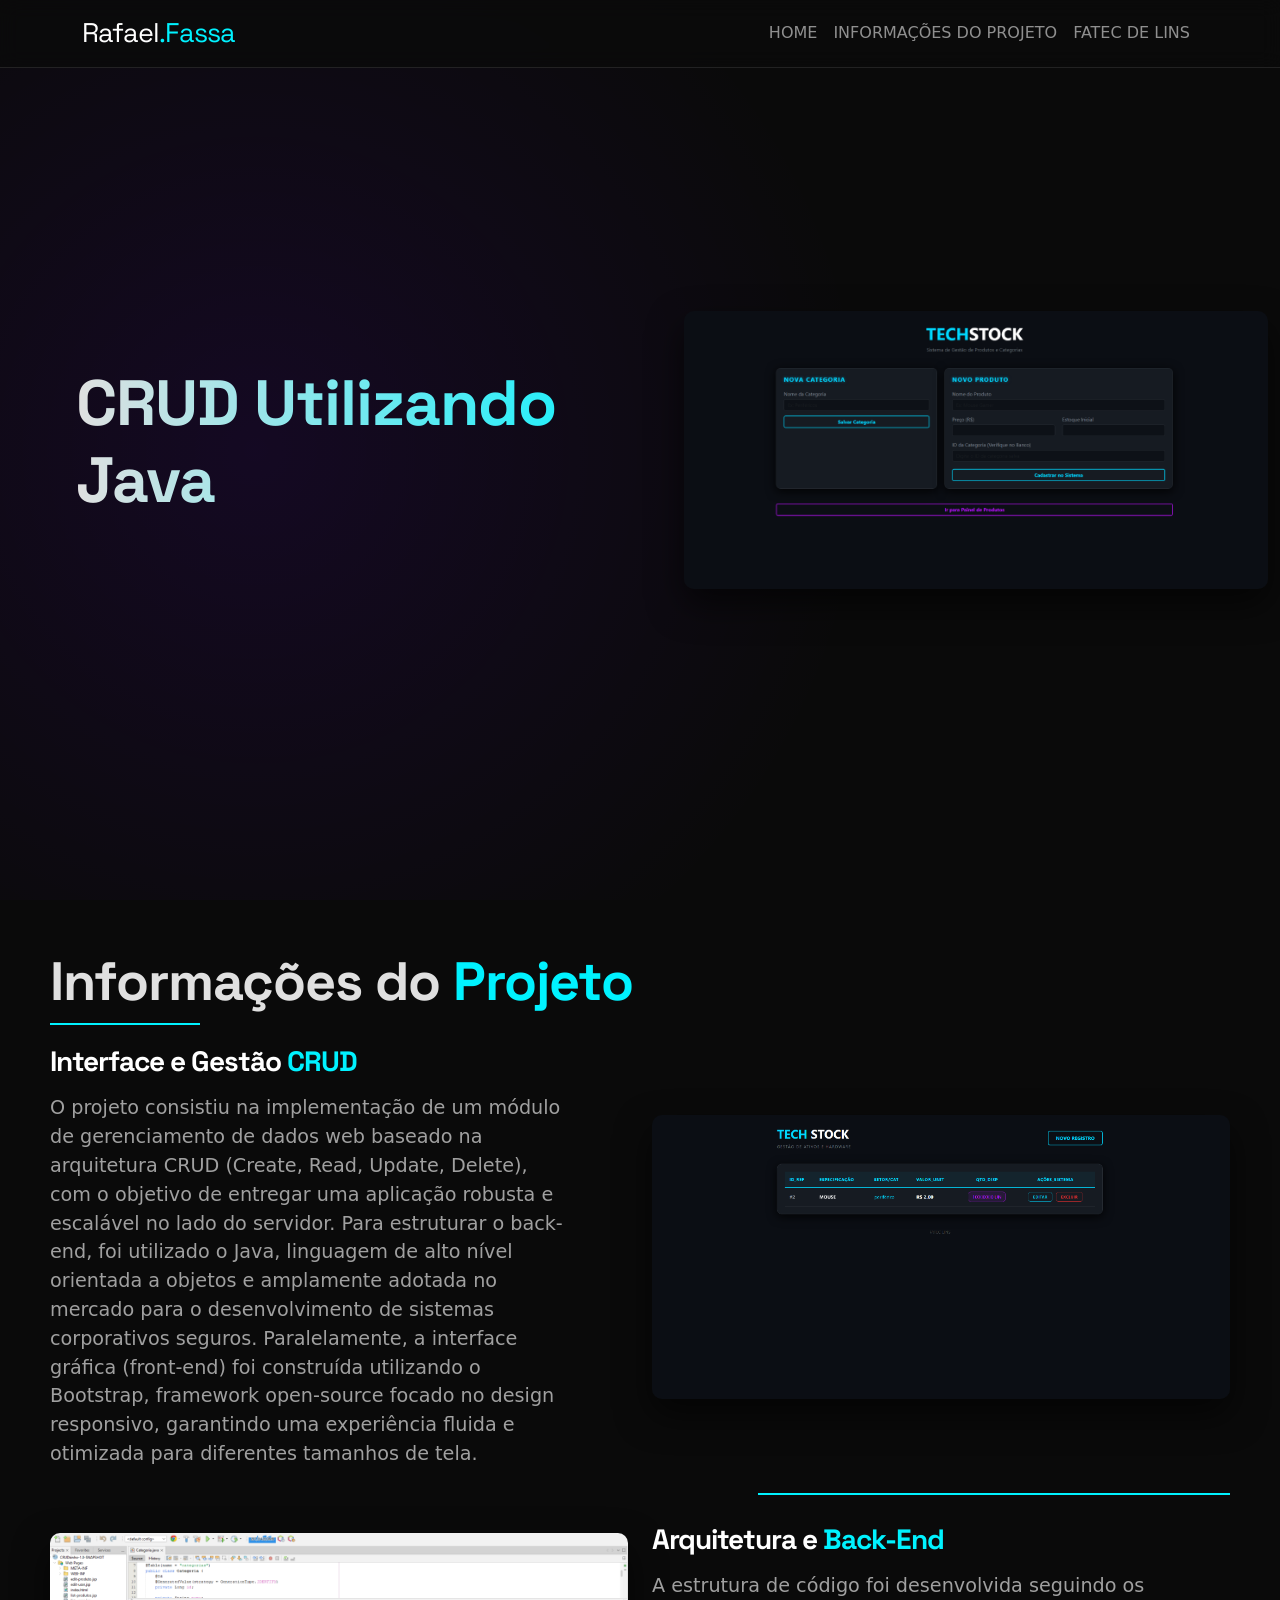
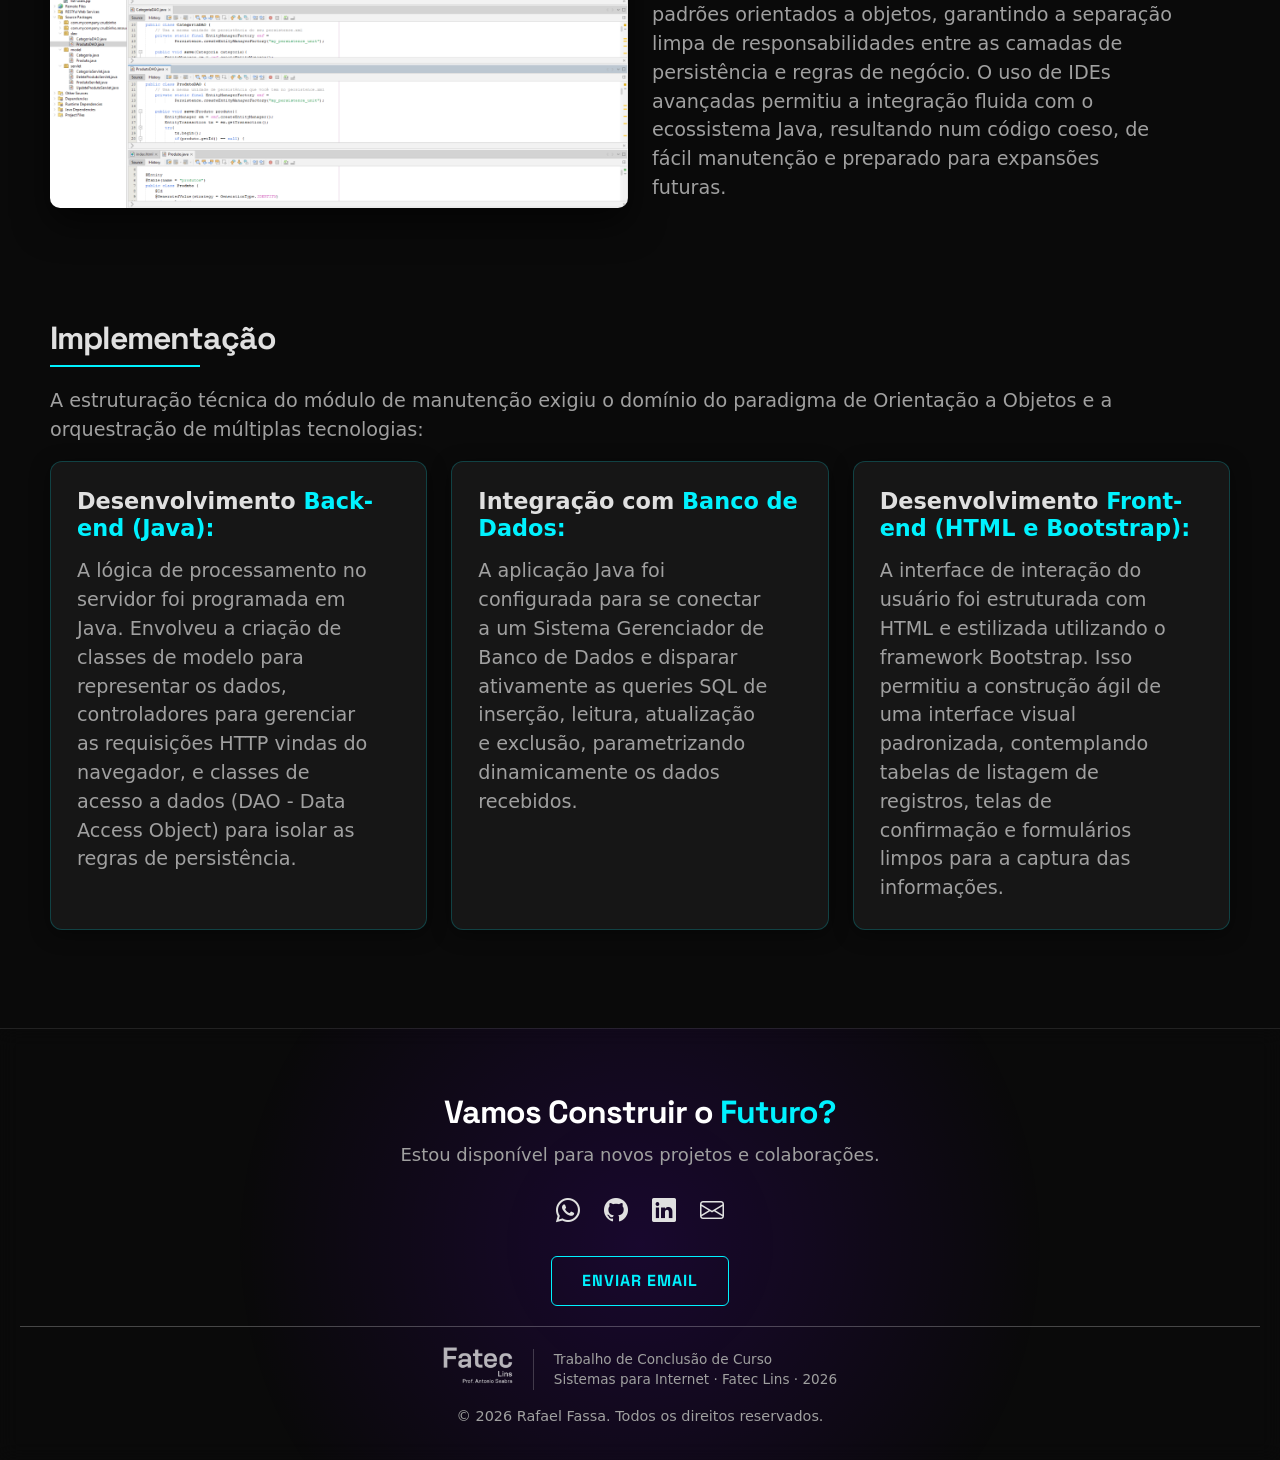
<file: pages/Crud-java.html>
<!DOCTYPE html>
<html lang="pt-br">
<head>
    <meta charset="UTF-8">
    <meta name="viewport" content="width=device-width, initial-scale=1.0">
    <title>Portfólio | CRUD-Java</title>
    <link href="https://cdn.jsdelivr.net/npm/bootstrap@5.3.8/dist/css/bootstrap.min.css" rel="stylesheet" integrity="sha384-sRIl4kxILFvY47J16cr9ZwB07vP4J8+LH7qKQnuqkuIAvNWLzeN8tE5YBujZqJLB" crossorigin="anonymous">
    <link rel="icon" type="image/png" href="../img/R-logo2.png">
    <link rel="stylesheet" href="../css/style.css">
    <link rel="stylesheet" href="../css/projetos.css">
    <link rel="stylesheet" href="https://cdn.jsdelivr.net/npm/bootstrap-icons@1.11.3/font/bootstrap-icons.min.css">
</head>
<body>
    
    <nav class="navbar navbar-expand-lg navbar-dark fixed-top">
    <div class="container">
        <a class="navbar-brand" href="#">Rafael<span>.Fassa</span></a>
        
        <button class="navbar-toggler" type="button" data-bs-toggle="collapse" data-bs-target="#navbarNav" aria-controls="navbarNav" aria-expanded="false" aria-label="Toggle navigation">
            <span class="navbar-toggler-icon"></span>
        </button>
        
        <div class="collapse navbar-collapse" id="navbarNav">
            <ul class="navbar-nav ms-auto">
                <li class="nav-item">
                    <a class="nav-link" href="../index.html">Home</a>
                </li>
                <li class="nav-item">
                    <a class="nav-link" href="#Info_Projeto">Informações do projeto</a>
                </li>
                <li class="nav-item">
                    <a class="nav-link" href="https://www.fateclins.edu.br/web/">Fatec de Lins</a>
                </li>
            </ul>
        </div>
    </div>
</nav>

<section class="banner">
  <div class="container-fluid">
    <div class="row align-items-center">
      <div class="col-12 col-md-6">
        <h1 class="title-projetos">CRUD Utilizando Java</h1>
      </div>
      <div class="col-12 col-md-6">
        <div class="imagem-projeto">
          <img src="../img/crud-java.png" alt="Tela inicial do Sistema" class="img-fluid">
        </div>
      </div>
    </div>
  </div>
</section>


<!--Começo informações projeto-->

<section id="Info_Projeto">
    <div class="container-fluid">
        <h2 class="title-proje">Informações do <span>Projeto</span></h2>
        <div class="linha"></div>
        <div class="row align-items-center mb-2">
    <div class="col-lg-6 col-md-12 mb-4 mb-lg-0">
        <h3 class="text-white fw-bold mb-3">Interface e Gestão <span>CRUD</span></h3>
        <p>
            O projeto consistiu na implementação de um módulo de gerenciamento de dados web baseado na arquitetura CRUD (Create, Read, Update, Delete), com o objetivo de entregar uma aplicação robusta e escalável no lado do servidor. Para estruturar o back-end, foi utilizado o Java, linguagem de alto nível orientada a objetos e amplamente adotada no mercado para o desenvolvimento de sistemas corporativos seguros. Paralelamente, a interface gráfica (front-end) foi construída utilizando o Bootstrap, framework open-source focado no design responsivo, garantindo uma experiência fluida e otimizada para diferentes tamanhos de tela.
        </p>
    </div>
    <div class="col-lg-6 col-md-12 mb-3">
        <div class="imagem-projeto">
            <img src="../img/Listagem-java.png" alt="Interface do Sistema CRUD em Java" class="img-fluid">
        </div>
    </div>
</div>

<div class="linha2"></div>

<div class="row align-items-center mt-2 pt-2">
    <div class="col-lg-6 col-md-12 order-lg-1 order-2">
        <div class="imagem-projeto">
            <img src="../img/codigo-java.png" alt="Código fonte e arquitetura Java" class="img-fluid">
        </div>
    </div>
    <div class="col-lg-6 col-md-12 order-lg-2 order-1 mb-4 mb-lg-0">
        <h3 class="text-white fw-bold mb-3">Arquitetura e <span>Back-End</span></h3>
        <p>
            A estrutura de código foi desenvolvida seguindo os padrões orientados a objetos, garantindo a separação limpa de responsabilidades entre as camadas de persistência e regras de negócio. O uso de IDEs avançadas permitiu a integração fluida com o ecossistema Java, resultando num código coeso, de fácil manutenção e preparado para expansões futuras.
        </p>
    </div>
</div>
    </div>
    <div class="container-fluid">
        <h2 class="fw-bold">Implementação</h2>
        <div class="linha"></div>
        <div class="row">
            <p>A estruturação técnica do módulo de manutenção exigiu o domínio do paradigma de Orientação a Objetos e a orquestração de múltiplas tecnologias:</p>
            <div class="col-12 col-md-4 col-sm-4 mb-5">
                <div class="card">
                    <div class="card-body">
                        <h5 class="card-title">Desenvolvimento <span>Back-end (Java):</span></h5>
                        <p class="card-text">A lógica de processamento no servidor foi programada em Java. Envolveu a criação de classes de modelo para representar os dados, controladores para gerenciar as requisições HTTP vindas do navegador, e classes de acesso a dados (DAO - Data Access Object) para isolar as regras de persistência.</p>
                    </div>
                </div>
            </div>
            <div class="col-12 col-md-4 col-sm-4 mb-5">
                <div class="card">
                    <div class="card-body">
                        <h5 class="card-title">Integração com <span>Banco de Dados:</span></h5>
                        <p class="card-text">A aplicação Java foi configurada para se conectar a um Sistema Gerenciador de Banco de Dados e disparar ativamente as queries SQL de inserção, leitura, atualização e exclusão, parametrizando dinamicamente os dados recebidos.</p>
                    </div>
                </div>
            </div>
            <div class="col-12 col-md-4 col-sm-4 mb-5">
                <div class="card">
                    <div class="card-body">
                        <h5 class="card-title">Desenvolvimento <span>Front-end (HTML e Bootstrap):</span></h5>
                        <p class="card-text">A interface de interação do usuário foi estruturada com HTML e estilizada utilizando o framework Bootstrap. Isso permitiu a construção ágil de uma interface visual padronizada, contemplando tabelas de listagem de registros, telas de confirmação e formulários limpos para a captura das informações.</p>
                    </div>
                </div>
            </div>
        </div>
    </div>
</section>
<!--Fim informações do projeto-->

<!--Começo da exibição do Projeto-->


<footer class="text-center text-white py-3 footer">
    <h2>Vamos Construir o <span>Futuro?</span></h2>
    <p class="sub-footer">Estou disponível para novos projetos e colaborações.</p>
    <div class="d-flex justify-content-center gap-4 mb-4">
        <a href="https://wa.me/5514998585308?s=t" class="text-white fs-2 hover-effect"><i class="bi bi-whatsapp"></i></a>
        <a href="https://github.com/rafaelfassa" class="text-white fs-2 hover-effect"><i class="bi bi-github"></i></a>
        <a href="https://www.linkedin.com/in/rafaelfassa/" class="text-white fs-2 hover-effect"><i class="bi bi-linkedin"></i></a>
        <a href="mailto:rafael.teixeira0912@gmail.com" class="text-white fs-2 hover-effect"><i class="bi bi-envelope"></i></a>
    </div>
    <a href="mailto:rafael.teixeira0912@gmail.com" class="btn btn-email">Enviar Email</a>
    <hr>
    <div class="tcc-assinatura">
        <a href="https://www.fateclins.edu.br/web/" target="_blank" rel="noopener">
            <img src="../img/logo-fatec.png" alt="Fatec Lins" class="logo-fatec">
        </a>
        <p class="tcc-texto">Trabalho de Conclusão de Curso<br>Sistemas para Internet · Fatec Lins · 2026</p>
    </div>
    <p>&copy; 2026 Rafael Fassa. Todos os direitos reservados.</p>
</footer>


<script src="https://cdn.jsdelivr.net/npm/@popperjs/core@2.11.8/dist/umd/popper.min.js" integrity="sha384-I7E8VVD/ismYTF4hNIPjVp/Zjvgyol6VFvRkX/vR+Vc4jQkC+hVqc2pM8ODewa9r" crossorigin="anonymous"></script>
<script src="https://cdn.jsdelivr.net/npm/bootstrap@5.3.8/dist/js/bootstrap.min.js" integrity="sha384-G/EV+4j2dNv+tEPo3++6LCgdCROaejBqfUeNjuKAiuXbjrxilcCdDz6ZAVfHWe1Y" crossorigin="anonymous"></script>
</body>
</html>
</file>
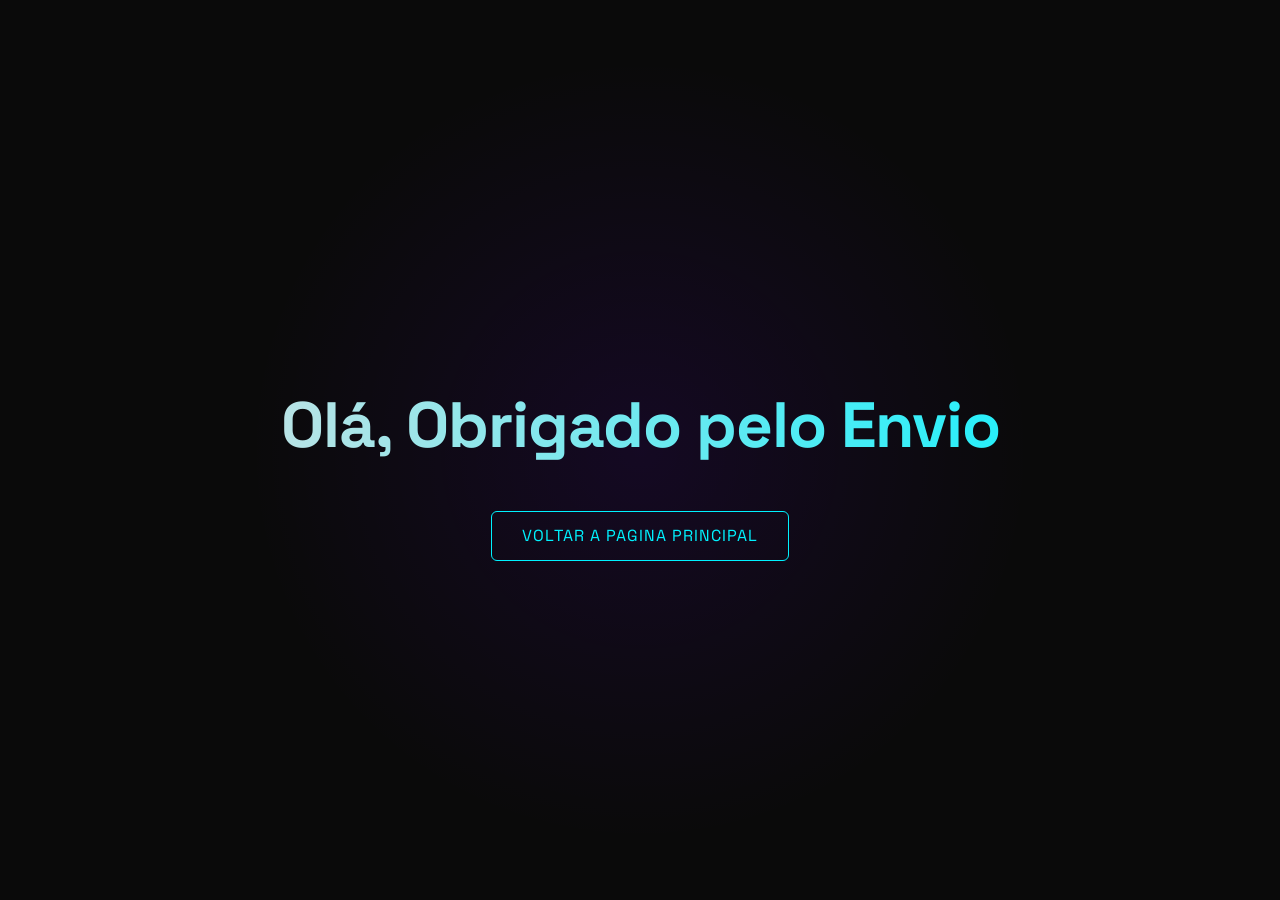
<file: pages/obrigado.html>
<!DOCTYPE html>
<html lang="pt-br">
<head>
    <meta charset="UTF-8">
    <meta name="viewport" content="width=device-width, initial-scale=1.0">
    <title>Obrigado pelo Envio</title>
    <link href="https://cdn.jsdelivr.net/npm/bootstrap@5.3.8/dist/css/bootstrap.min.css" rel="stylesheet" integrity="sha384-sRIl4kxILFvY47J16cr9ZwB07vP4J8+LH7qKQnuqkuIAvNWLzeN8tE5YBujZqJLB" crossorigin="anonymous">
    <link rel="icon" type="image/png" href="../img/R-logo2.png">
    <link rel="stylesheet" href="../css/style.css">
    <link rel="stylesheet" href="https://cdn.jsdelivr.net/npm/bootstrap-icons@1.11.3/font/bootstrap-icons.min.css">
</head>
<body>

    <section id="saudacao" class="home-section">
    <div class="container">
        <div class="row">
            <div class="col-12 text-center text-white mt-5">
                <h1 class="home-title">Olá, Obrigado pelo Envio</h1>
                <h4 class="home-sub_title"></h4>
            </div>
        </div>
        <div class="row">
            <div class="col-12 text-center mt-3">
                <a href="../index.html" class="btn btn-links" target="_blank">Voltar a Pagina Principal</a>
            </div>
        </div>
    </div>
</section>
    
</body>
</html>
</file>
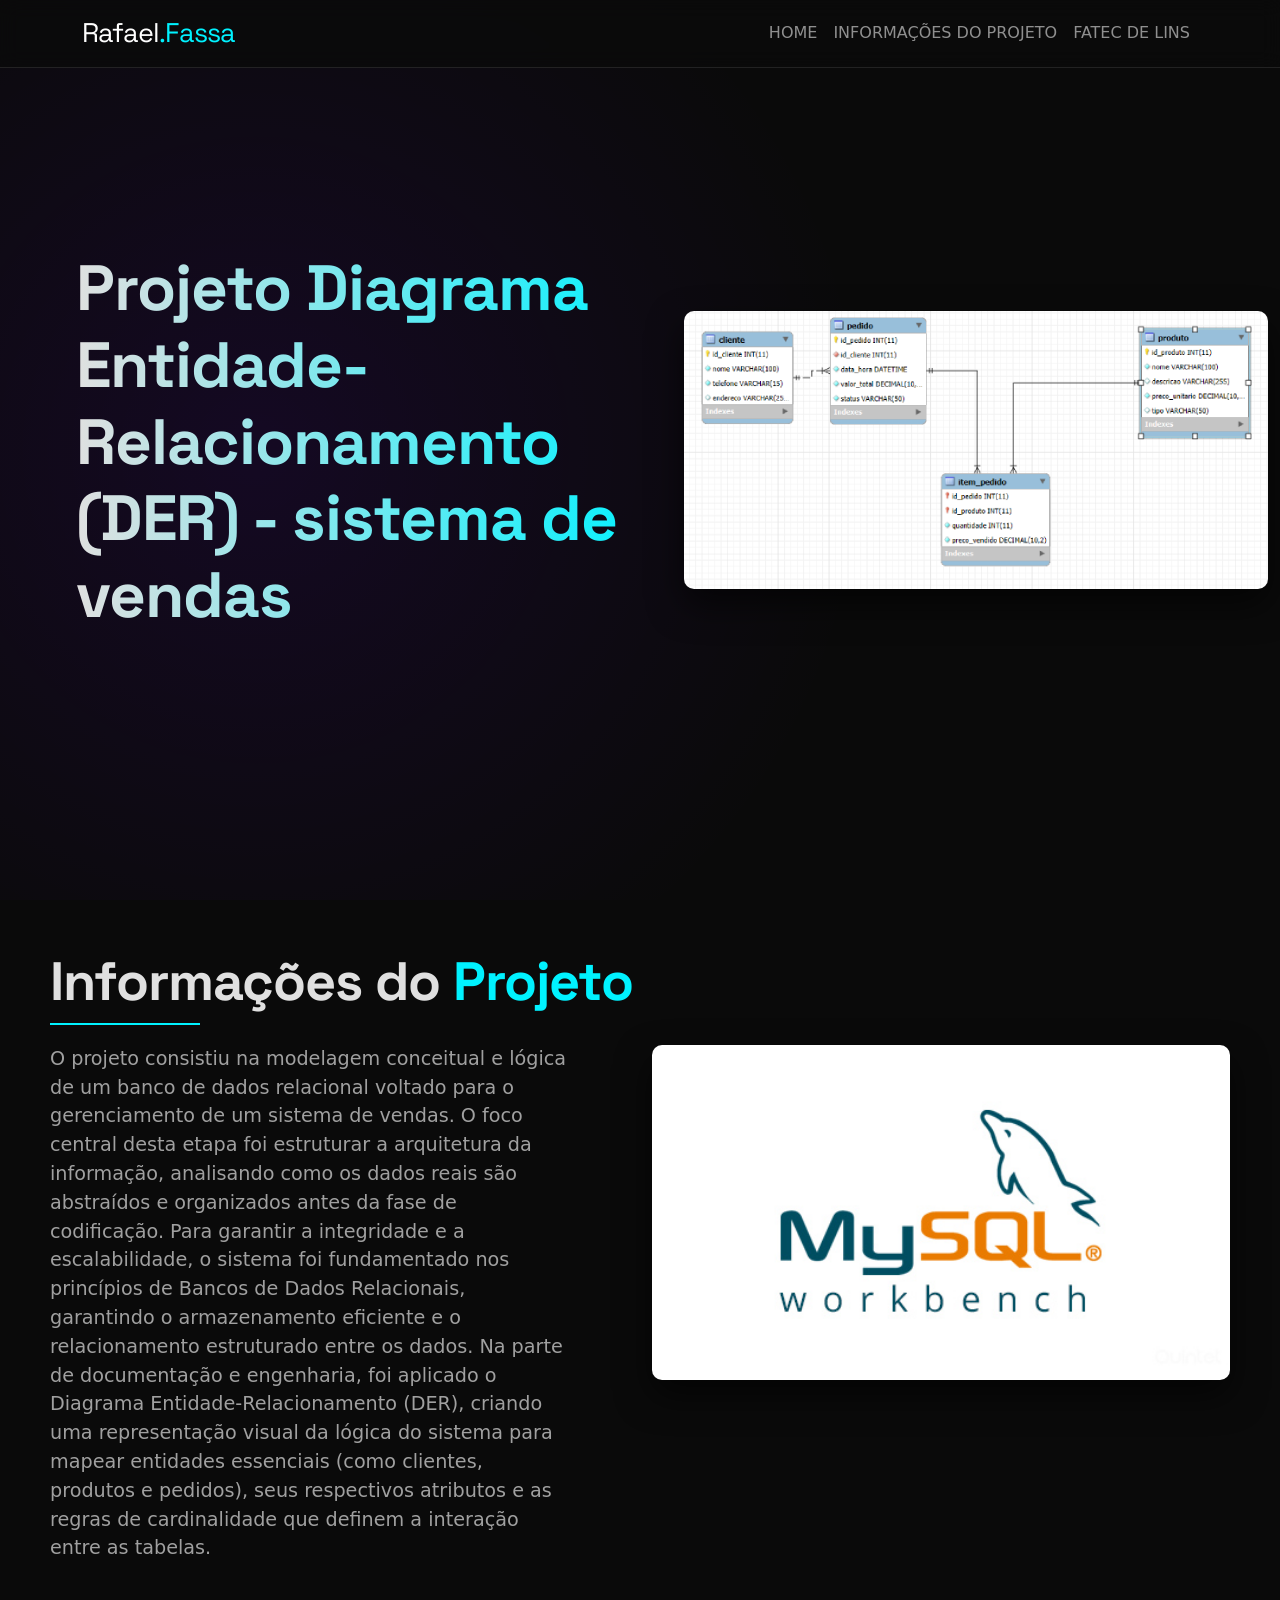
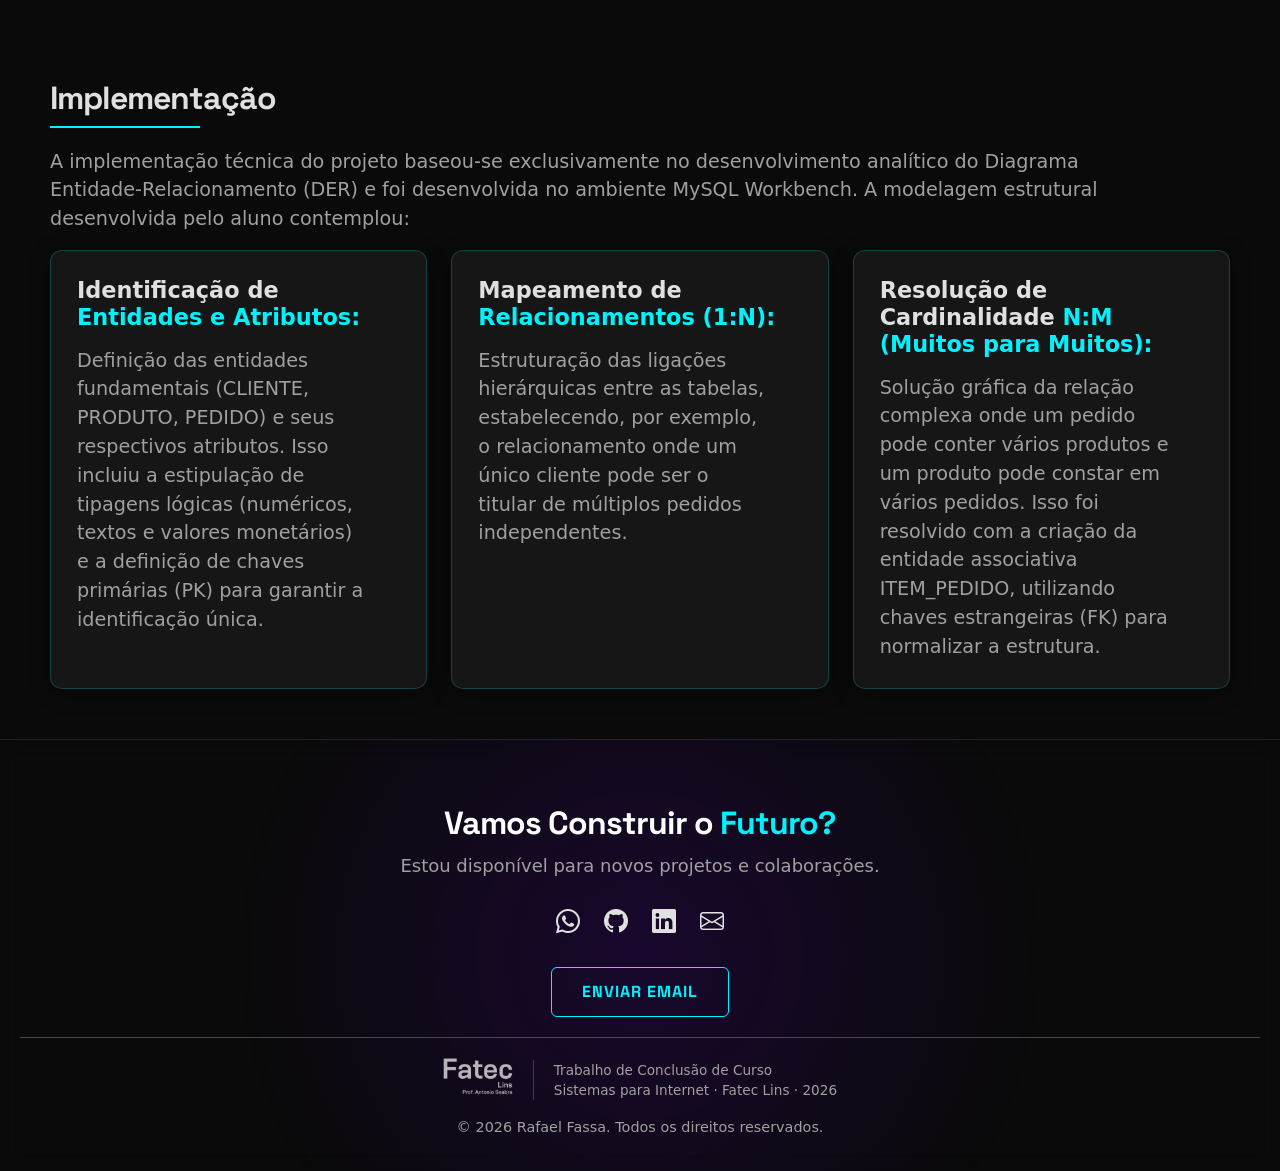
<file: pages/Projeto-esquema-banco.html>
<!DOCTYPE html>
<html lang="pt-br">
<head>
    <meta charset="UTF-8">
    <meta name="viewport" content="width=device-width, initial-scale=1.0">
    <title>Portfólio | DER</title>
    <link href="https://cdn.jsdelivr.net/npm/bootstrap@5.3.8/dist/css/bootstrap.min.css" rel="stylesheet" integrity="sha384-sRIl4kxILFvY47J16cr9ZwB07vP4J8+LH7qKQnuqkuIAvNWLzeN8tE5YBujZqJLB" crossorigin="anonymous">
    <link rel="icon" type="image/png" href="../img/R-logo2.png">
    <link rel="stylesheet" href="../css/style.css">
    <link rel="stylesheet" href="../css/projetos.css">
    <link rel="stylesheet" href="https://cdn.jsdelivr.net/npm/bootstrap-icons@1.11.3/font/bootstrap-icons.min.css">
</head>
<body>
    
    <nav class="navbar navbar-expand-lg navbar-dark fixed-top">
    <div class="container">
        <a class="navbar-brand" href="#">Rafael<span>.Fassa</span></a>
        
        <button class="navbar-toggler" type="button" data-bs-toggle="collapse" data-bs-target="#navbarNav" aria-controls="navbarNav" aria-expanded="false" aria-label="Toggle navigation">
            <span class="navbar-toggler-icon"></span>
        </button>
        
        <div class="collapse navbar-collapse" id="navbarNav">
            <ul class="navbar-nav ms-auto">
                <li class="nav-item">
                    <a class="nav-link" href="../index.html">Home</a>
                </li>
                <li class="nav-item">
                    <a class="nav-link" href="#Info_Projeto">Informações do projeto</a>
                </li>
                <li class="nav-item">
                    <a class="nav-link" href="https://www.fateclins.edu.br/web/">Fatec de Lins</a>
                </li>
            </ul>
        </div>
    </div>
</nav>

<section class="banner">
  <div class="container-fluid">
    <div class="row align-items-center">
      <div class="col-12 col-md-6">
        <h1 class="title-projetos">Projeto Diagrama Entidade-Relacionamento (DER) - sistema de vendas</h1>
      </div>
      <div class="col-12 col-md-6">
        <div class="imagem-projeto">
          <img src="../img/foto-esquema-banco.png" alt="Diagrama Entidade-Relacionamento (DER) do sistema de vendas" class="img-fluid">
        </div>
      </div>
    </div>
  </div>
</section>


<!--Começo informações projeto-->

<section id="Info_Projeto">
    <div class="container-fluid">
        <h2 class="title-proje">Informações do <span>Projeto</span></h2>
        <div class="linha"></div>
        <div class="row">
            <div class="col-12 col-md-6 col-sm-6 mr-5">
                <p> O projeto consistiu na modelagem conceitual e lógica de um banco de dados relacional voltado para o gerenciamento de um sistema de vendas. O foco central desta etapa foi estruturar a arquitetura da informação, analisando como os dados reais são abstraídos e organizados antes da fase de codificação. Para garantir a integridade e a escalabilidade, o sistema foi fundamentado nos princípios de Bancos de Dados Relacionais, garantindo o armazenamento eficiente e o relacionamento estruturado entre os dados. Na parte de documentação e engenharia, foi aplicado o Diagrama Entidade-Relacionamento (DER), criando uma representação visual da lógica do sistema para mapear entidades essenciais (como clientes, produtos e pedidos), seus respectivos atributos e as regras de cardinalidade que definem a interação entre as tabelas.
                </p>
            </div>
            <div class="col-12 col-sm-6 col-md-6">
                <div class="imagem-projeto">
                    <img src="../img/mysql_workbench_service_provider_india.jpg" alt="Logo do MySQL Workbench"
                        class="img-fluid">
                </div>
            </div>
        </div>
    </div>
    <div class="container-fluid">
        <h2 class="fw-bold">Implementação</h2>
        <div class="linha"></div>
        <div class="row">
            <p>A implementação técnica do projeto baseou-se exclusivamente no desenvolvimento analítico do Diagrama
                Entidade-Relacionamento (DER) e foi desenvolvida no ambiente MySQL Workbench. A modelagem estrutural
                desenvolvida pelo aluno contemplou:</p>
            <div class="col-12 col-md-4 col-sm-4">
                <div class="card">
                    <div class="card-body">
                        <h5 class="card-title">Identificação de <span>Entidades e Atributos:</span></h5>
                        <p class="card-text">Definição das entidades fundamentais (CLIENTE, PRODUTO, PEDIDO) e seus respectivos atributos. Isso incluiu a estipulação de tipagens lógicas (numéricos, textos e valores monetários) e a definição de chaves primárias (PK) para garantir a identificação única.</p>
                    </div>
                </div>
            </div>
            <div class="col-12 col-md-4 col-sm-4">
                <div class="card">
                    <div class="card-body">
                        <h5 class="card-title">Mapeamento de <span>Relacionamentos (1:N):</span></h5>
                        <p class="card-text">Estruturação das ligações hierárquicas entre as tabelas, estabelecendo, por exemplo, o relacionamento onde um único cliente pode ser o titular de múltiplos pedidos independentes.</p>
                    </div>
                </div>
            </div>
            <div class="col-12 col-md-4 col-sm-4">
                <div class="card">
                    <div class="card-body">
                        <h5 class="card-title">Resolução de Cardinalidade <span>N:M (Muitos para Muitos):</span></h5>
                        <p class="card-text">Solução gráfica da relação complexa onde um pedido pode conter vários produtos e um produto pode constar em vários pedidos. Isso foi resolvido com a criação da entidade associativa ITEM_PEDIDO, utilizando chaves estrangeiras (FK) para normalizar a estrutura.</p>
                    </div>
                </div>
            </div>
        </div>
    </div>
</section>
<!--Fim informações do projeto-->

<!--Começo da exibição do Projeto-->


<footer class="text-center text-white py-3 footer">
    <h2>Vamos Construir o <span>Futuro?</span></h2>
    <p class="sub-footer">Estou disponível para novos projetos e colaborações.</p>
    <div class="d-flex justify-content-center gap-4 mb-4">
        <a href="https://wa.me/5514998585308?s=t" class="text-white fs-2 hover-effect"><i class="bi bi-whatsapp"></i></a>
        <a href="https://github.com/rafaelfassa" class="text-white fs-2 hover-effect"><i class="bi bi-github"></i></a>
        <a href="https://www.linkedin.com/in/rafaelfassa/" class="text-white fs-2 hover-effect"><i class="bi bi-linkedin"></i></a>
        <a href="mailto:rafael.teixeira0912@gmail.com" class="text-white fs-2 hover-effect"><i class="bi bi-envelope"></i></a>
    </div>
    <a href="mailto:rafael.teixeira0912@gmail.com" class="btn btn-email">Enviar Email</a>
    <hr>
    <div class="tcc-assinatura">
        <a href="https://www.fateclins.edu.br/web/" target="_blank" rel="noopener">
            <img src="../img/logo-fatec.png" alt="Fatec Lins" class="logo-fatec">
        </a>
        <p class="tcc-texto">Trabalho de Conclusão de Curso<br>Sistemas para Internet · Fatec Lins · 2026</p>
    </div>
    <p>&copy; 2026 Rafael Fassa. Todos os direitos reservados.</p>
</footer>


<script src="https://cdn.jsdelivr.net/npm/@popperjs/core@2.11.8/dist/umd/popper.min.js" integrity="sha384-I7E8VVD/ismYTF4hNIPjVp/Zjvgyol6VFvRkX/vR+Vc4jQkC+hVqc2pM8ODewa9r" crossorigin="anonymous"></script>
<script src="https://cdn.jsdelivr.net/npm/bootstrap@5.3.8/dist/js/bootstrap.min.js" integrity="sha384-G/EV+4j2dNv+tEPo3++6LCgdCROaejBqfUeNjuKAiuXbjrxilcCdDz6ZAVfHWe1Y" crossorigin="anonymous"></script>
</body>
</html>
</file>
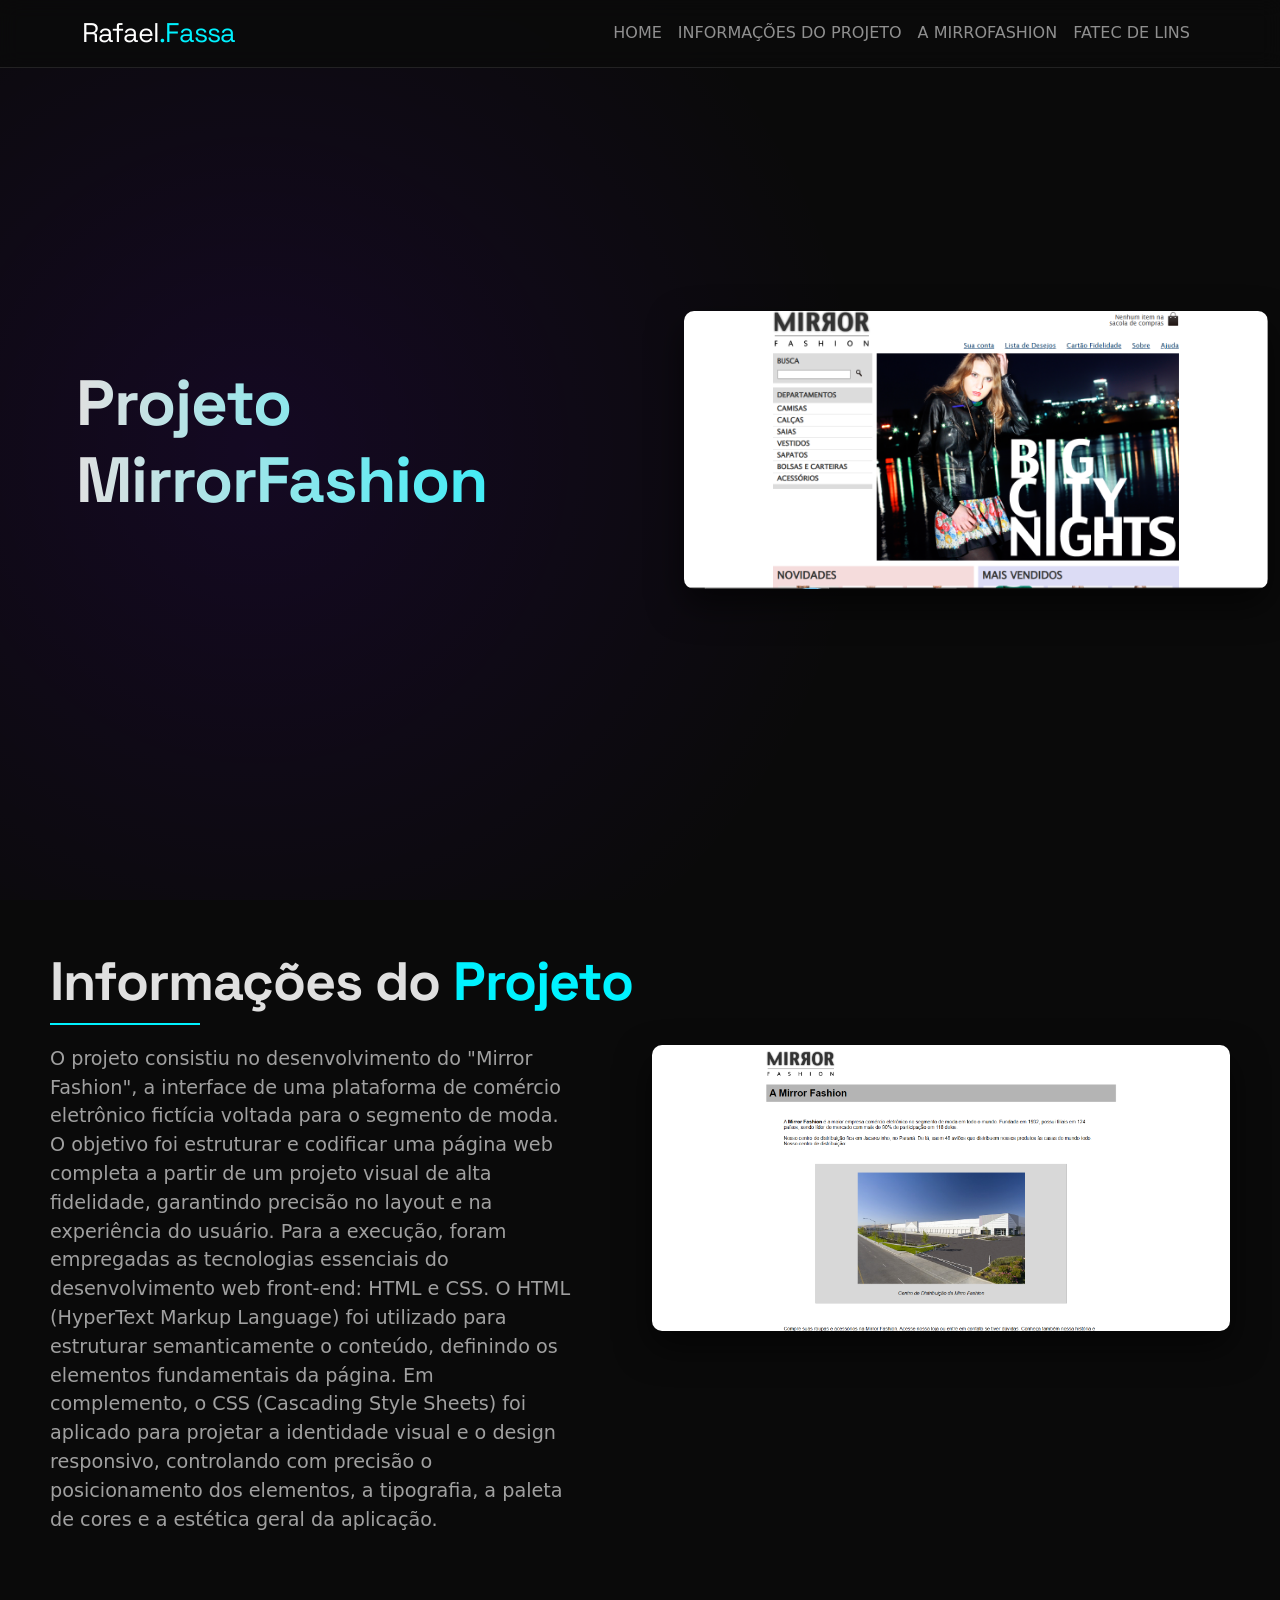
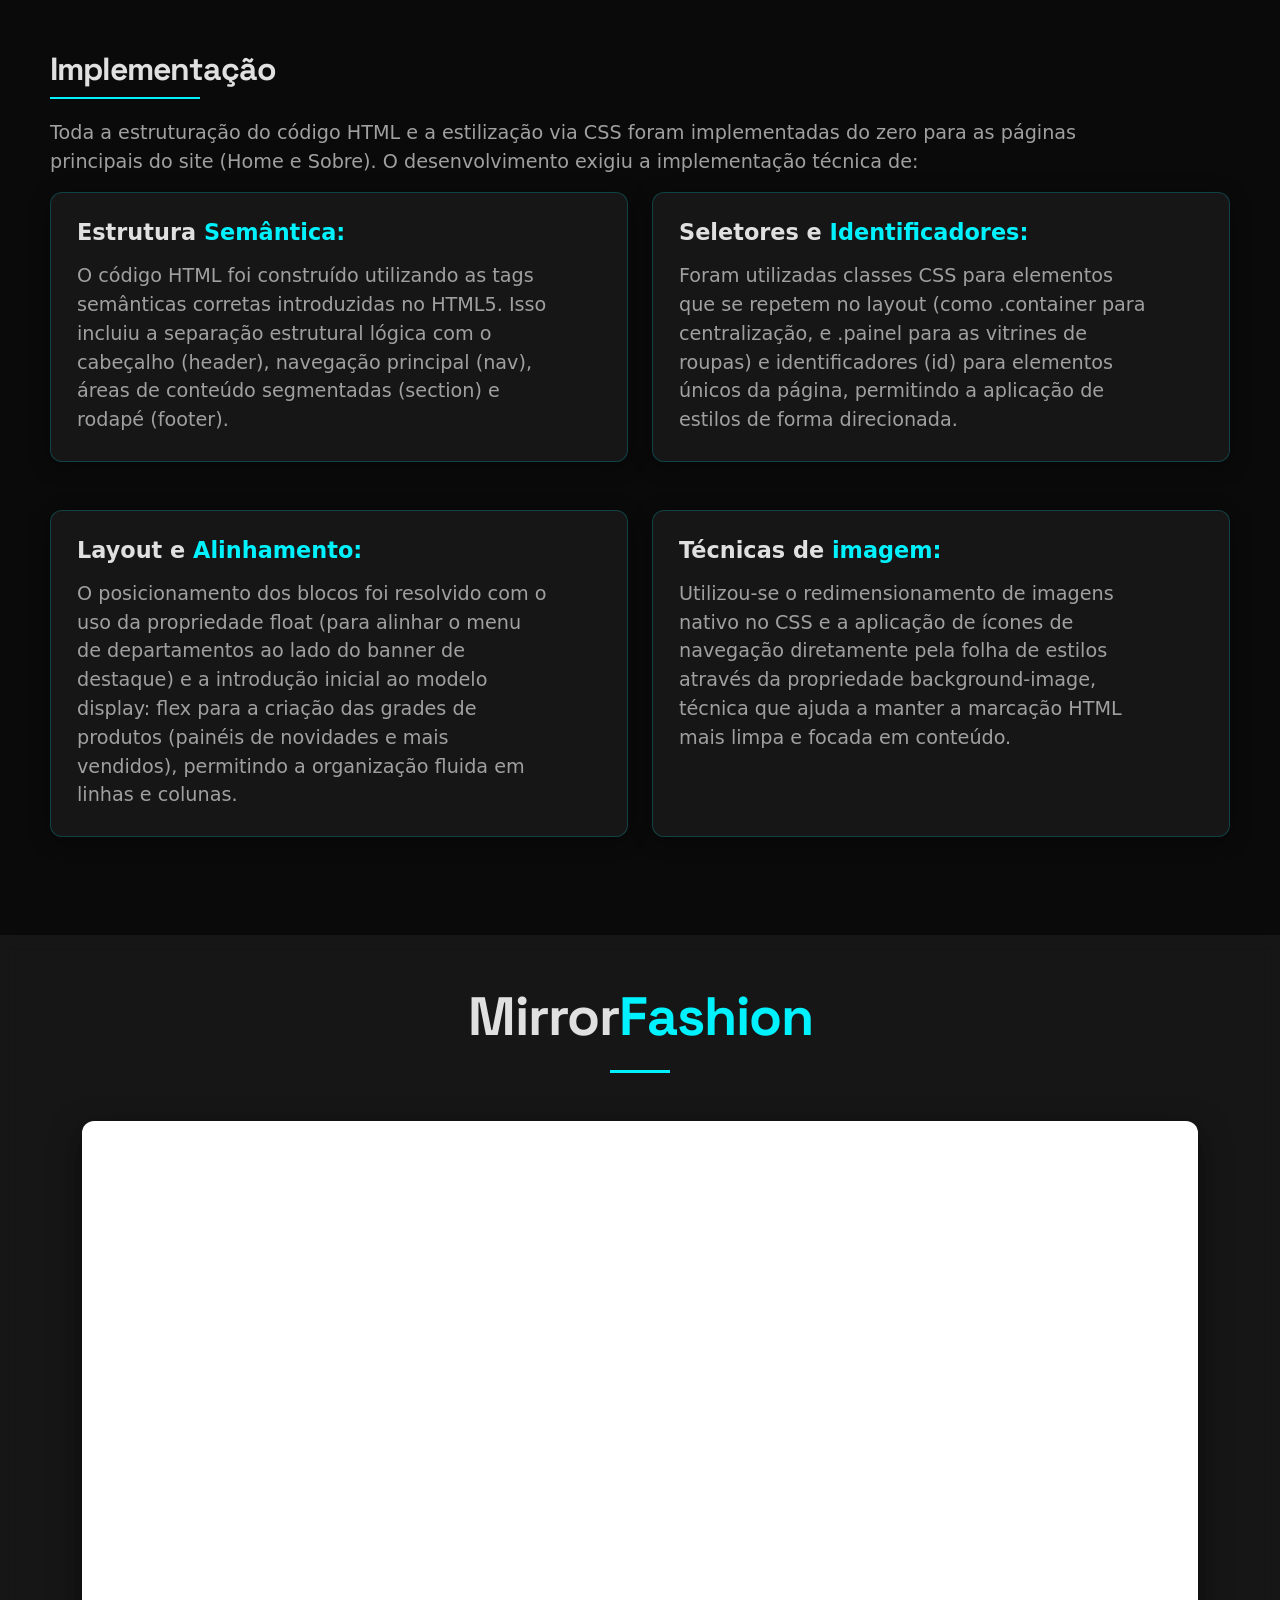
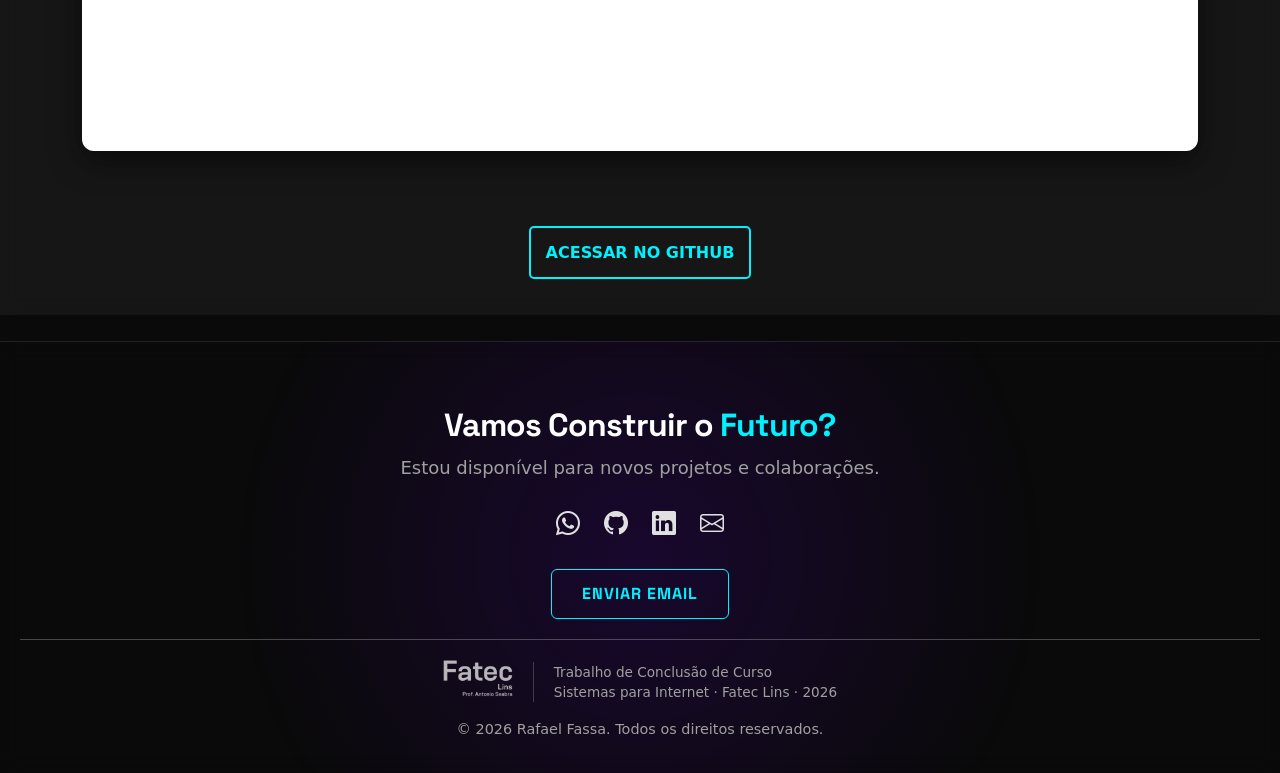
<file: pages/Projeto-mirror.html>
<!DOCTYPE html>
<html lang="pt-br">
<head>
    <meta charset="UTF-8">
    <meta name="viewport" content="width=device-width, initial-scale=1.0">
    <title>Portfólio | Mirror</title>
    <link href="https://cdn.jsdelivr.net/npm/bootstrap@5.3.8/dist/css/bootstrap.min.css" rel="stylesheet" integrity="sha384-sRIl4kxILFvY47J16cr9ZwB07vP4J8+LH7qKQnuqkuIAvNWLzeN8tE5YBujZqJLB" crossorigin="anonymous">
    <link rel="icon" type="image/png" href="../img/R-logo2.png">
    <link rel="stylesheet" href="../css/style.css">
    <link rel="stylesheet" href="../css/projetos.css">
    <link rel="stylesheet" href="https://cdn.jsdelivr.net/npm/bootstrap-icons@1.11.3/font/bootstrap-icons.min.css">
</head>
<body>
    
    <nav class="navbar navbar-expand-lg navbar-dark fixed-top">
    <div class="container">
        <a class="navbar-brand" href="#">Rafael<span>.Fassa</span></a>
        
        <button class="navbar-toggler" type="button" data-bs-toggle="collapse" data-bs-target="#navbarNav" aria-controls="navbarNav" aria-expanded="false" aria-label="Toggle navigation">
            <span class="navbar-toggler-icon"></span>
        </button>
        
        <div class="collapse navbar-collapse" id="navbarNav">
            <ul class="navbar-nav ms-auto">
                <li class="nav-item">
                    <a class="nav-link" href="../index.html">Home</a>
                </li>
                <li class="nav-item">
                    <a class="nav-link" href="#Info_Projeto">Informações do projeto</a>
                </li>
                <li class="nav-item">
                    <a class="nav-link" href="#projeto">A MirroFashion</a>
                </li>
                <li class="nav-item">
                    <a class="nav-link" href="https://www.fateclins.edu.br/web/">Fatec de Lins</a>
                </li>
            </ul>
        </div>
    </div>
</nav>

<section class="banner">
  <div class="container-fluid">
    <div class="row align-items-center">
      <div class="col-12 col-md-6">
        <h1 class="title-projetos">Projeto MirrorFashion</h1>
      </div>
      <div class="col-12 col-md-6">
        <div class="imagem-projeto">
          <img src="../img/mirror.PNG" alt="Página do site Mirror Fashion" class="img-fluid">
        </div>
      </div>
    </div>
  </div>
</section>


<!--Começo informações projeto-->

<section id="Info_Projeto">
<div class="container-fluid">
<h2 class="title-proje">Informações do <span>Projeto</span></h2>
<div class="linha"></div>
  <div class="row">
    <div class="col-12 col-md-6 col-sm-6 mr-5">
      <p>O projeto consistiu no desenvolvimento do "Mirror Fashion", a interface de uma plataforma de comércio eletrônico fictícia voltada para o segmento de moda. O objetivo foi estruturar e codificar uma página web completa a partir de um projeto visual de alta fidelidade, garantindo precisão no layout e na experiência do usuário. Para a execução, foram empregadas as tecnologias essenciais do desenvolvimento web front-end: HTML e CSS. O HTML (HyperText Markup Language) foi utilizado para estruturar semanticamente o conteúdo, definindo os elementos fundamentais da página. Em complemento, o CSS (Cascading Style Sheets) foi aplicado para projetar a identidade visual e o design responsivo, controlando com precisão o posicionamento dos elementos, a tipografia, a paleta de cores e a estética geral da aplicação.</p>
    </div>
    <div class="col-12 col-sm-6 col-md-6">
      <div class="imagem-projeto">
          <img src="../img/mirrorfashion.png" alt="Página do site Mirror Fashion" class="img-fluid">
        </div>
    </div>
  </div>
</div>

<div class="container-fluid">
        <h2 class="fw-bold">Implementação</h2>
        <div class="linha"></div>
        <div class="row">
            <p>Toda a estruturação do código HTML e a estilização via CSS foram implementadas do zero para as páginas principais do site (Home e Sobre). O desenvolvimento exigiu a implementação técnica de:</p>
            <div class="col-12 col-md-6 col-sm-6 mb-5">
                <div class="card">
                    <div class="card-body">
                        <h5 class="card-title">Estrutura <span>Semântica:</span></h5>
                        <p class="card-text">O código HTML foi construído utilizando as tags semânticas corretas introduzidas no HTML5. Isso incluiu a separação estrutural lógica com o cabeçalho (header), navegação principal (nav), áreas de conteúdo segmentadas (section) e rodapé (footer).</p>
                    </div>
                </div>
            </div>
            <div class="col-12 col-md-6 col-sm-6 mb-5">
                <div class="card">
                    <div class="card-body">
                        <h5 class="card-title">Seletores e <span>Identificadores:</span></h5>
                        <p class="card-text">Foram utilizadas classes CSS para elementos que se repetem no layout (como .container para centralização, e .painel para as vitrines de roupas) e identificadores (id) para elementos únicos da página, permitindo a aplicação de estilos de forma direcionada.</p>
                    </div>
                </div>
            </div>
            <div class="col-12 col-md-6 col-sm-6 mb-5">
                <div class="card">
                    <div class="card-body">
                        <h5 class="card-title">Layout e <span>Alinhamento:</span></h5>
                        <p class="card-text">O posicionamento dos blocos foi resolvido com o uso da propriedade float (para alinhar o menu de departamentos ao lado do banner de destaque) e a introdução inicial ao modelo display: flex para a criação das grades de produtos (painéis de novidades e mais vendidos), permitindo a organização fluida em linhas e colunas.</p>
                    </div>
                </div>
            </div>
            <div class="col-12 col-md-6 col-sm-6 mb-5">
                <div class="card">
                    <div class="card-body">
                        <h5 class="card-title">Técnicas de <span>imagem:</span></h5>
                        <p class="card-text"> Utilizou-se o redimensionamento de imagens nativo no CSS e a aplicação de ícones de navegação diretamente pela folha de estilos através da propriedade background-image, técnica que ajuda a manter a marcação HTML mais limpa e focada em conteúdo.</p>
                    </div>
                </div>
            </div>
        </div>
    </div>
</section>
<!--Fim informações do projeto-->

<!--Começo da exibição do Projeto-->
<section id="projeto">
<div class="container">
        <h2 class="text-center title-proje">Mirror<span>Fashion</span></h2>
            <div class="linha mb-5"></div>

        
        <div class="projeto-wrapper">
            <iframe src="https://rafaelfassa.github.io/mirrorfashion/" title="Projeto MirrorFashion" class="projeto-iframe"></iframe>
        </div>

        <div class="text-center mt-4">
            <a href="https://github.com/RafaelFassa/mirrorfashion" class="btn-GitHub mb-5" target="_blank">
                Acessar no GitHub
            </a>
        </div>
    </div>
</section>
<!--Fim da exibição do projeto-->

<footer class="text-center text-white py-3 footer">
    <h2>Vamos Construir o <span>Futuro?</span></h2>
    <p class="sub-footer">Estou disponível para novos projetos e colaborações.</p>
    <div class="d-flex justify-content-center gap-4 mb-4">
        <a href="https://wa.me/5514998585308?s=t" class="text-white fs-2 hover-effect"><i class="bi bi-whatsapp"></i></a>
        <a href="https://github.com/rafaelfassa" class="text-white fs-2 hover-effect"><i class="bi bi-github"></i></a>
        <a href="https://www.linkedin.com/in/rafaelfassa/" class="text-white fs-2 hover-effect"><i class="bi bi-linkedin"></i></a>
        <a href="mailto:rafael.teixeira0912@gmail.com" class="text-white fs-2 hover-effect"><i class="bi bi-envelope"></i></a>
    </div>
    <a href="mailto:rafael.teixeira0912@gmail.com" class="btn btn-email">Enviar Email</a>
    <hr>
    <div class="tcc-assinatura">
        <a href="https://www.fateclins.edu.br/web/" target="_blank" rel="noopener">
            <img src="../img/logo-fatec.png" alt="Fatec Lins" class="logo-fatec">
        </a>
        <p class="tcc-texto">Trabalho de Conclusão de Curso<br>Sistemas para Internet · Fatec Lins · 2026</p>
    </div>
    <p>&copy; 2026 Rafael Fassa. Todos os direitos reservados.</p>
</footer>


<script src="https://cdn.jsdelivr.net/npm/@popperjs/core@2.11.8/dist/umd/popper.min.js" integrity="sha384-I7E8VVD/ismYTF4hNIPjVp/Zjvgyol6VFvRkX/vR+Vc4jQkC+hVqc2pM8ODewa9r" crossorigin="anonymous"></script>
<script src="https://cdn.jsdelivr.net/npm/bootstrap@5.3.8/dist/js/bootstrap.min.js" integrity="sha384-G/EV+4j2dNv+tEPo3++6LCgdCROaejBqfUeNjuKAiuXbjrxilcCdDz6ZAVfHWe1Y" crossorigin="anonymous"></script>
</body>
</html>
</file>
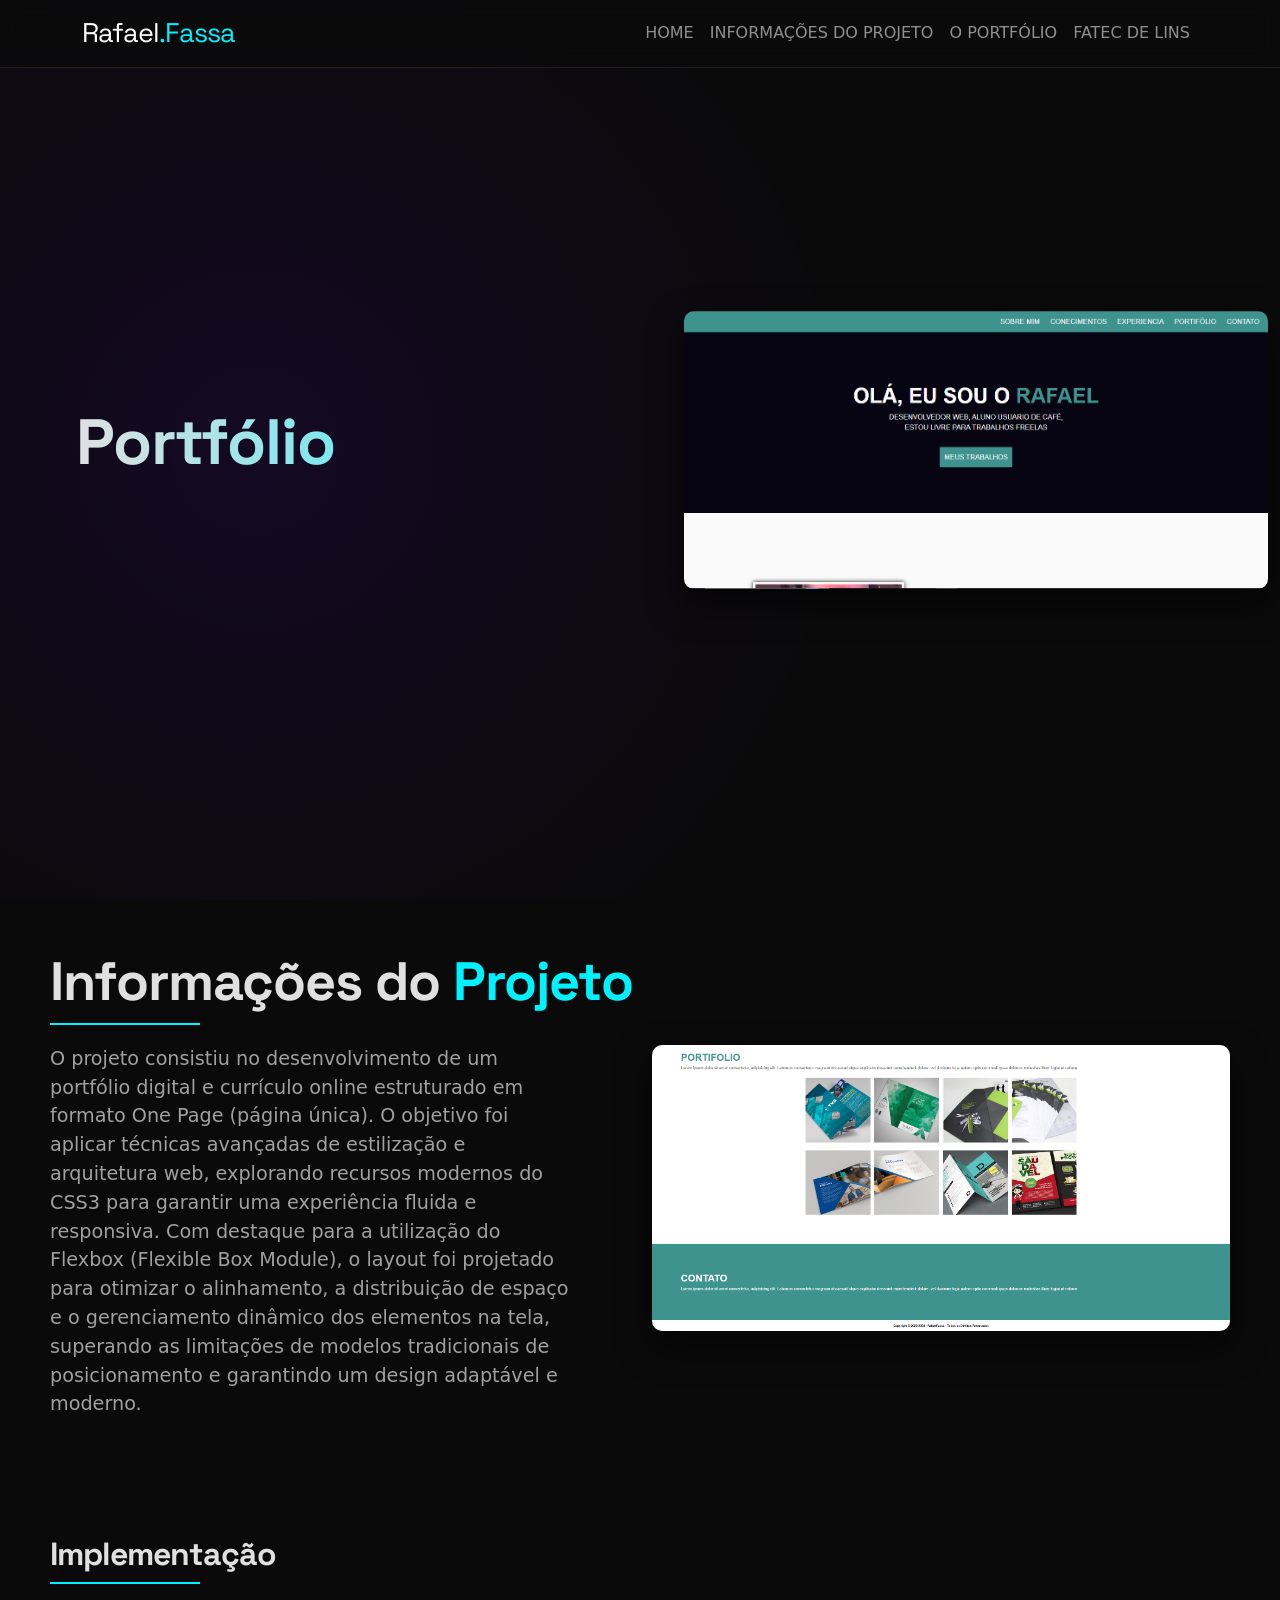
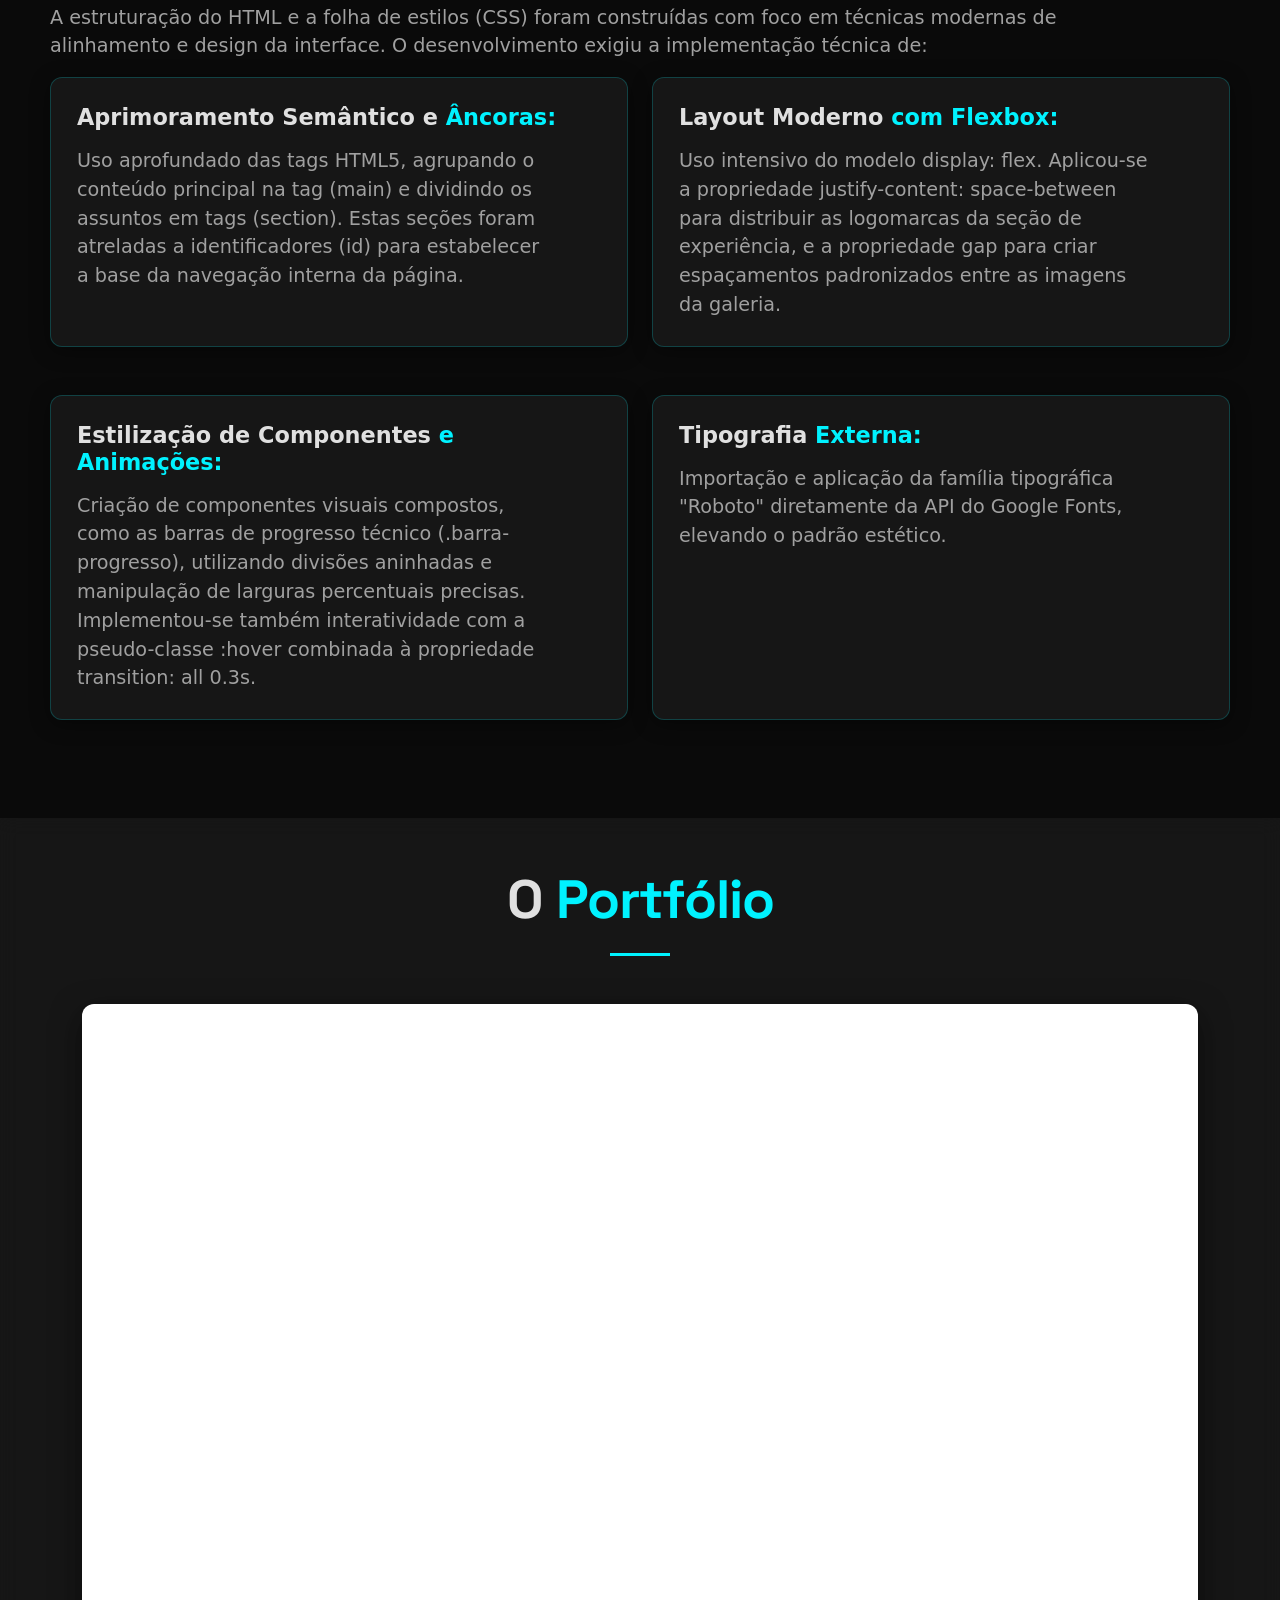
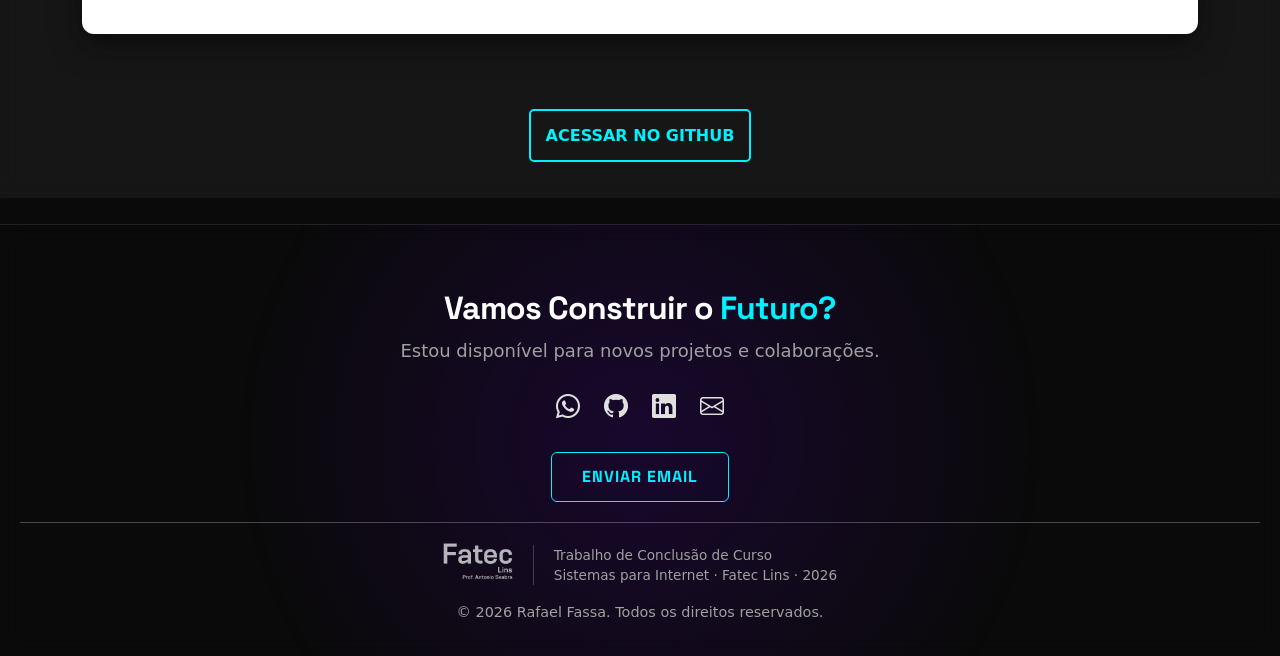
<file: pages/Projeto-portifolio.html>
<!DOCTYPE html>
<html lang="pt-br">
<head>
    <meta charset="UTF-8">
    <meta name="viewport" content="width=device-width, initial-scale=1.0">
    <title>Portfólio | Projeto Portfólio</title>
    <link href="https://cdn.jsdelivr.net/npm/bootstrap@5.3.8/dist/css/bootstrap.min.css" rel="stylesheet" integrity="sha384-sRIl4kxILFvY47J16cr9ZwB07vP4J8+LH7qKQnuqkuIAvNWLzeN8tE5YBujZqJLB" crossorigin="anonymous">
    <link rel="icon" type="image/png" href="../img/R-logo2.png">
    <link rel="stylesheet" href="../css/style.css">
    <link rel="stylesheet" href="../css/projetos.css">
    <link rel="stylesheet" href="https://cdn.jsdelivr.net/npm/bootstrap-icons@1.11.3/font/bootstrap-icons.min.css">
</head>
<body>
    
    <nav class="navbar navbar-expand-lg navbar-dark fixed-top">
    <div class="container">
        <a class="navbar-brand" href="#">Rafael<span>.Fassa</span></a>
        
        <button class="navbar-toggler" type="button" data-bs-toggle="collapse" data-bs-target="#navbarNav" aria-controls="navbarNav" aria-expanded="false" aria-label="Toggle navigation">
            <span class="navbar-toggler-icon"></span>
        </button>
        
        <div class="collapse navbar-collapse" id="navbarNav">
            <ul class="navbar-nav ms-auto">
                <li class="nav-item">
                    <a class="nav-link" href="../index.html">Home</a>
                </li>
                <li class="nav-item">
                    <a class="nav-link" href="#Info_Projeto">Informações do projeto</a>
                </li>
                <li class="nav-item">
                    <a class="nav-link" href="#projeto">O Portfólio</a>
                </li>
                <li class="nav-item">
                    <a class="nav-link" href="https://www.fateclins.edu.br/web/">Fatec de Lins</a>
                </li>
            </ul>
        </div>
    </div>
</nav>

<section class="banner">
  <div class="container-fluid">
    <div class="row align-items-center">
      <div class="col-12 col-md-6">
        <h1 class="title-projetos">Portfólio</h1>
      </div>
      <div class="col-12 col-md-6">
        <div class="imagem-projeto">
          <img src="../img/Portifolio_maciel.PNG" alt="Página do projeto Portfólio" class="img-fluid">
        </div>
      </div>
    </div>
  </div>
</section>


<!--Começo informações projeto-->

<section id="Info_Projeto">
<div class="container-fluid">
<h2 class="title-proje">Informações do <span>Projeto</span></h2>
<div class="linha"></div>
  <div class="row">
    <div class="col-12 col-md-6 col-sm-6 mr-5">
      <p>O projeto consistiu no desenvolvimento de um portfólio digital e currículo online estruturado em formato One Page (página única). O objetivo foi aplicar técnicas avançadas de estilização e arquitetura web, explorando recursos modernos do CSS3 para garantir uma experiência fluida e responsiva. Com destaque para a utilização do Flexbox (Flexible Box Module), o layout foi projetado para otimizar o alinhamento, a distribuição de espaço e o gerenciamento dinâmico dos elementos na tela, superando as limitações de modelos tradicionais de posicionamento e garantindo um design adaptável e moderno.
</p>
    </div>
    <div class="col-12 col-sm-6 col-md-6">
      <div class="imagem-projeto">
          <img src="../img/portifolio-maciel2.PNG" alt="Página do projeto Portfólio" class="img-fluid">
        </div>
    </div>
  </div>
</div>

<div class="container-fluid">
        <h2 class="fw-bold">Implementação</h2>
        <div class="linha"></div>
        <div class="row">
            <p>A estruturação do HTML e a folha de estilos (CSS) foram construídas com foco em técnicas modernas de alinhamento e design da interface. O desenvolvimento exigiu a implementação técnica de:</p>
            <div class="col-12 col-md-6 col-sm-6 mb-5">
                <div class="card">
                    <div class="card-body">
                        <h5 class="card-title">Aprimoramento Semântico e <span>Âncoras:</span></h5>
                        <p class="card-text">Uso aprofundado das tags HTML5, agrupando o conteúdo principal na tag (main) e dividindo os assuntos em tags (section). Estas seções foram atreladas a identificadores (id) para estabelecer a base da navegação interna da página.</p>
                    </div>
                </div>
            </div>
            <div class="col-12 col-md-6 col-sm-6 mb-5">
                <div class="card">
                    <div class="card-body">
                        <h5 class="card-title">Layout Moderno <span>com Flexbox:</span></h5>
                        <p class="card-text"> Uso intensivo do modelo display: flex. Aplicou-se a propriedade justify-content: space-between para distribuir as logomarcas da seção de experiência, e a propriedade gap para criar espaçamentos padronizados entre as imagens da galeria.</p>
                    </div>
                </div>
            </div>
            <div class="col-12 col-md-6 col-sm-6 mb-5">
                <div class="card">
                    <div class="card-body">
                        <h5 class="card-title">Estilização de Componentes <span>e Animações:</span></h5>
                        <p class="card-text">Criação de componentes visuais compostos, como as barras de progresso técnico (.barra-progresso), utilizando divisões aninhadas e manipulação de larguras percentuais precisas. Implementou-se também interatividade com a pseudo-classe :hover combinada à propriedade transition: all 0.3s.</p>
                    </div>
                </div>
            </div>
            <div class="col-12 col-md-6 col-sm-6 mb-5">
                <div class="card">
                    <div class="card-body">
                        <h5 class="card-title">Tipografia <span> Externa:</span></h5>
                        <p class="card-text">Importação e aplicação da família tipográfica "Roboto" diretamente da API do Google Fonts, elevando o padrão estético.</p>
                    </div>
                </div>
            </div>
        </div>
    </div>
</section>
<!--Fim informações do projeto-->

<!--Começo da exibição do Projeto-->
<section id="projeto">
<div class="container">
        <h2 class="text-center title-proje">O <span>Portfólio</span></h2>
            <div class="linha mb-5"></div>

        
        <div class="projeto-wrapper">
            <iframe src="https://rafaelfassa.github.io/Portif-lio_Fict-cio/" title="Projeto Portfólio" class="projeto-iframe"></iframe>
        </div>

        <div class="text-center mt-4">
            <a href="https://github.com/RafaelFassa/Portif-lio_Fict-cio" class="btn-GitHub mb-5" target="_blank">
                Acessar no GitHub
            </a>
        </div>
    </div>
</section>
<!--Fim da exibição do projeto-->

<footer class="text-center text-white py-3 footer">
    <h2>Vamos Construir o <span>Futuro?</span></h2>
    <p class="sub-footer">Estou disponível para novos projetos e colaborações.</p>
    <div class="d-flex justify-content-center gap-4 mb-4">
        <a href="https://wa.me/5514998585308?s=t" class="text-white fs-2 hover-effect"><i class="bi bi-whatsapp"></i></a>
        <a href="https://github.com/rafaelfassa" class="text-white fs-2 hover-effect"><i class="bi bi-github"></i></a>
        <a href="https://www.linkedin.com/in/rafaelfassa/" class="text-white fs-2 hover-effect"><i class="bi bi-linkedin"></i></a>
        <a href="mailto:rafael.teixeira0912@gmail.com" class="text-white fs-2 hover-effect"><i class="bi bi-envelope"></i></a>
    </div>
    <a href="mailto:rafael.teixeira0912@gmail.com" class="btn btn-email">Enviar Email</a>
    <hr>
    <div class="tcc-assinatura">
        <a href="https://www.fateclins.edu.br/web/" target="_blank" rel="noopener">
            <img src="../img/logo-fatec.png" alt="Fatec Lins" class="logo-fatec">
        </a>
        <p class="tcc-texto">Trabalho de Conclusão de Curso<br>Sistemas para Internet · Fatec Lins · 2026</p>
    </div>
    <p>&copy; 2026 Rafael Fassa. Todos os direitos reservados.</p>
</footer>


<script src="https://cdn.jsdelivr.net/npm/@popperjs/core@2.11.8/dist/umd/popper.min.js" integrity="sha384-I7E8VVD/ismYTF4hNIPjVp/Zjvgyol6VFvRkX/vR+Vc4jQkC+hVqc2pM8ODewa9r" crossorigin="anonymous"></script>
<script src="https://cdn.jsdelivr.net/npm/bootstrap@5.3.8/dist/js/bootstrap.min.js" integrity="sha384-G/EV+4j2dNv+tEPo3++6LCgdCROaejBqfUeNjuKAiuXbjrxilcCdDz6ZAVfHWe1Y" crossorigin="anonymous"></script>
</body>
</html>
</file>
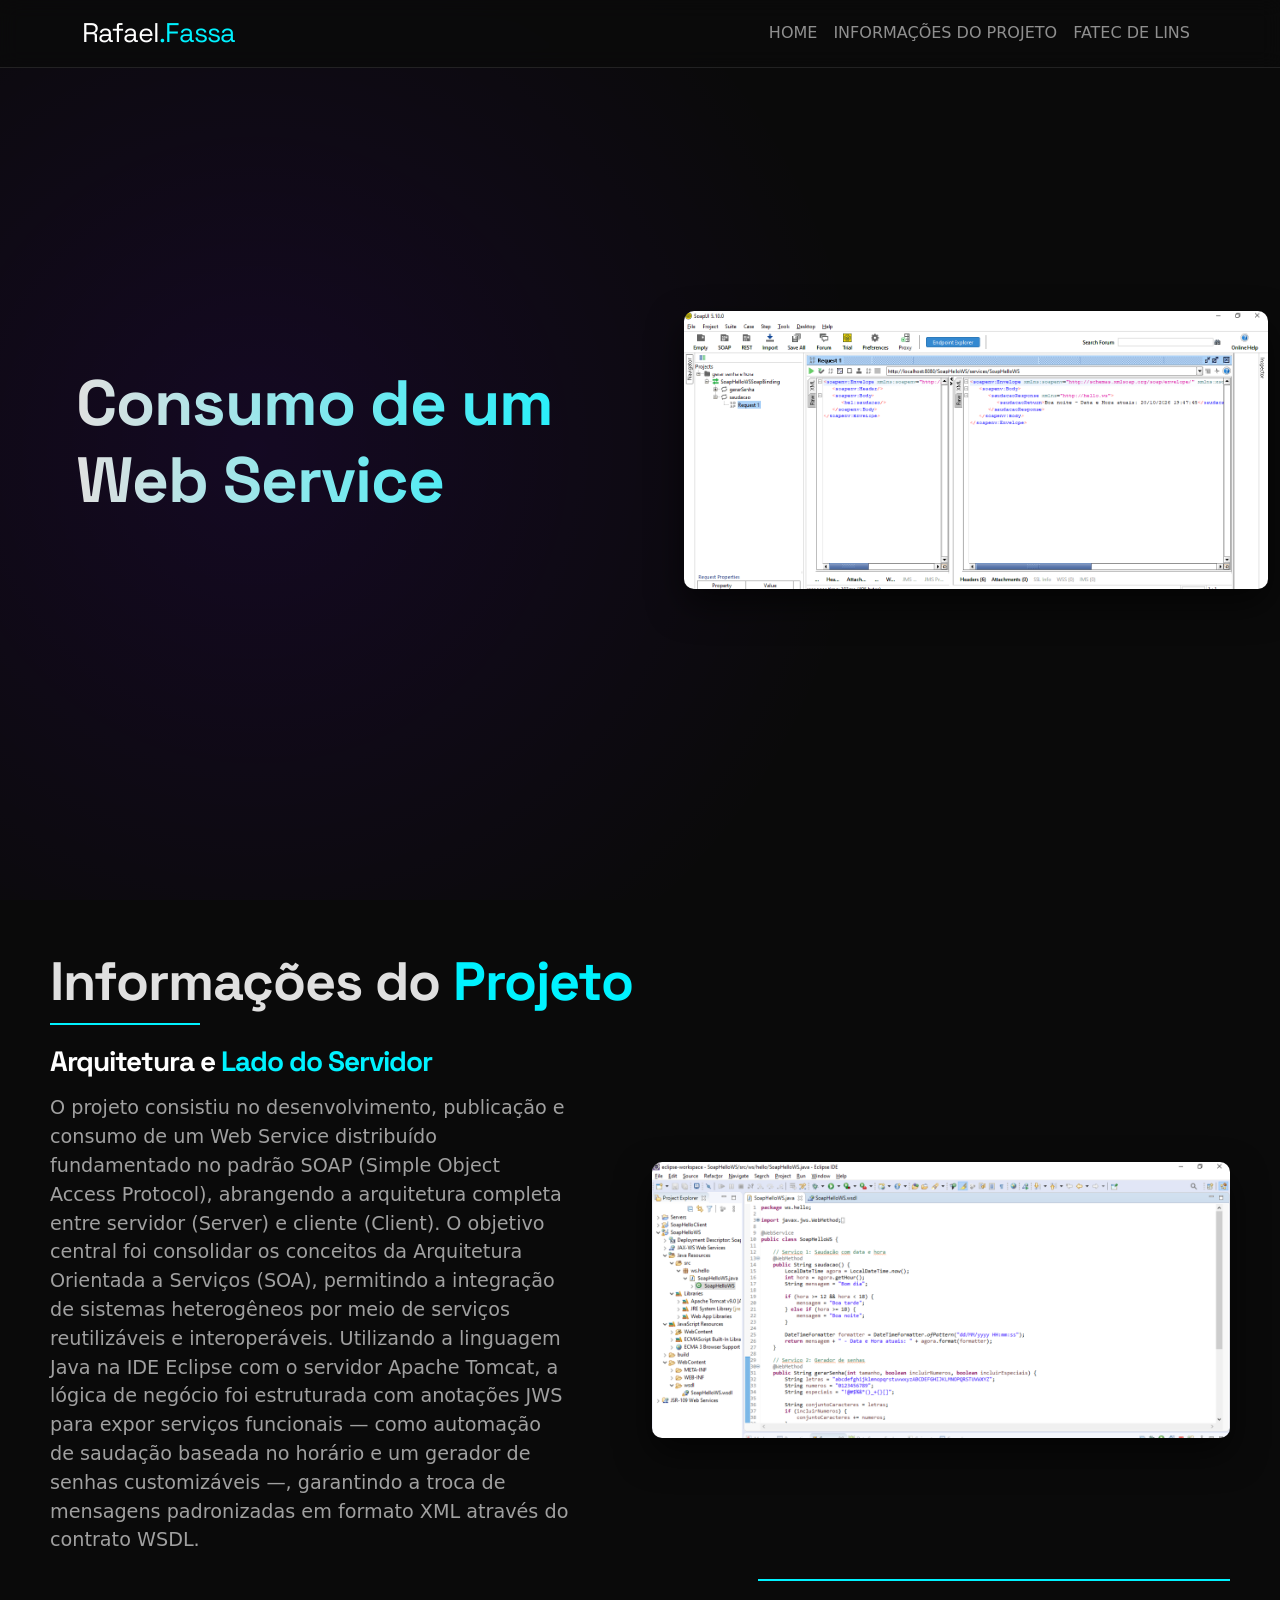
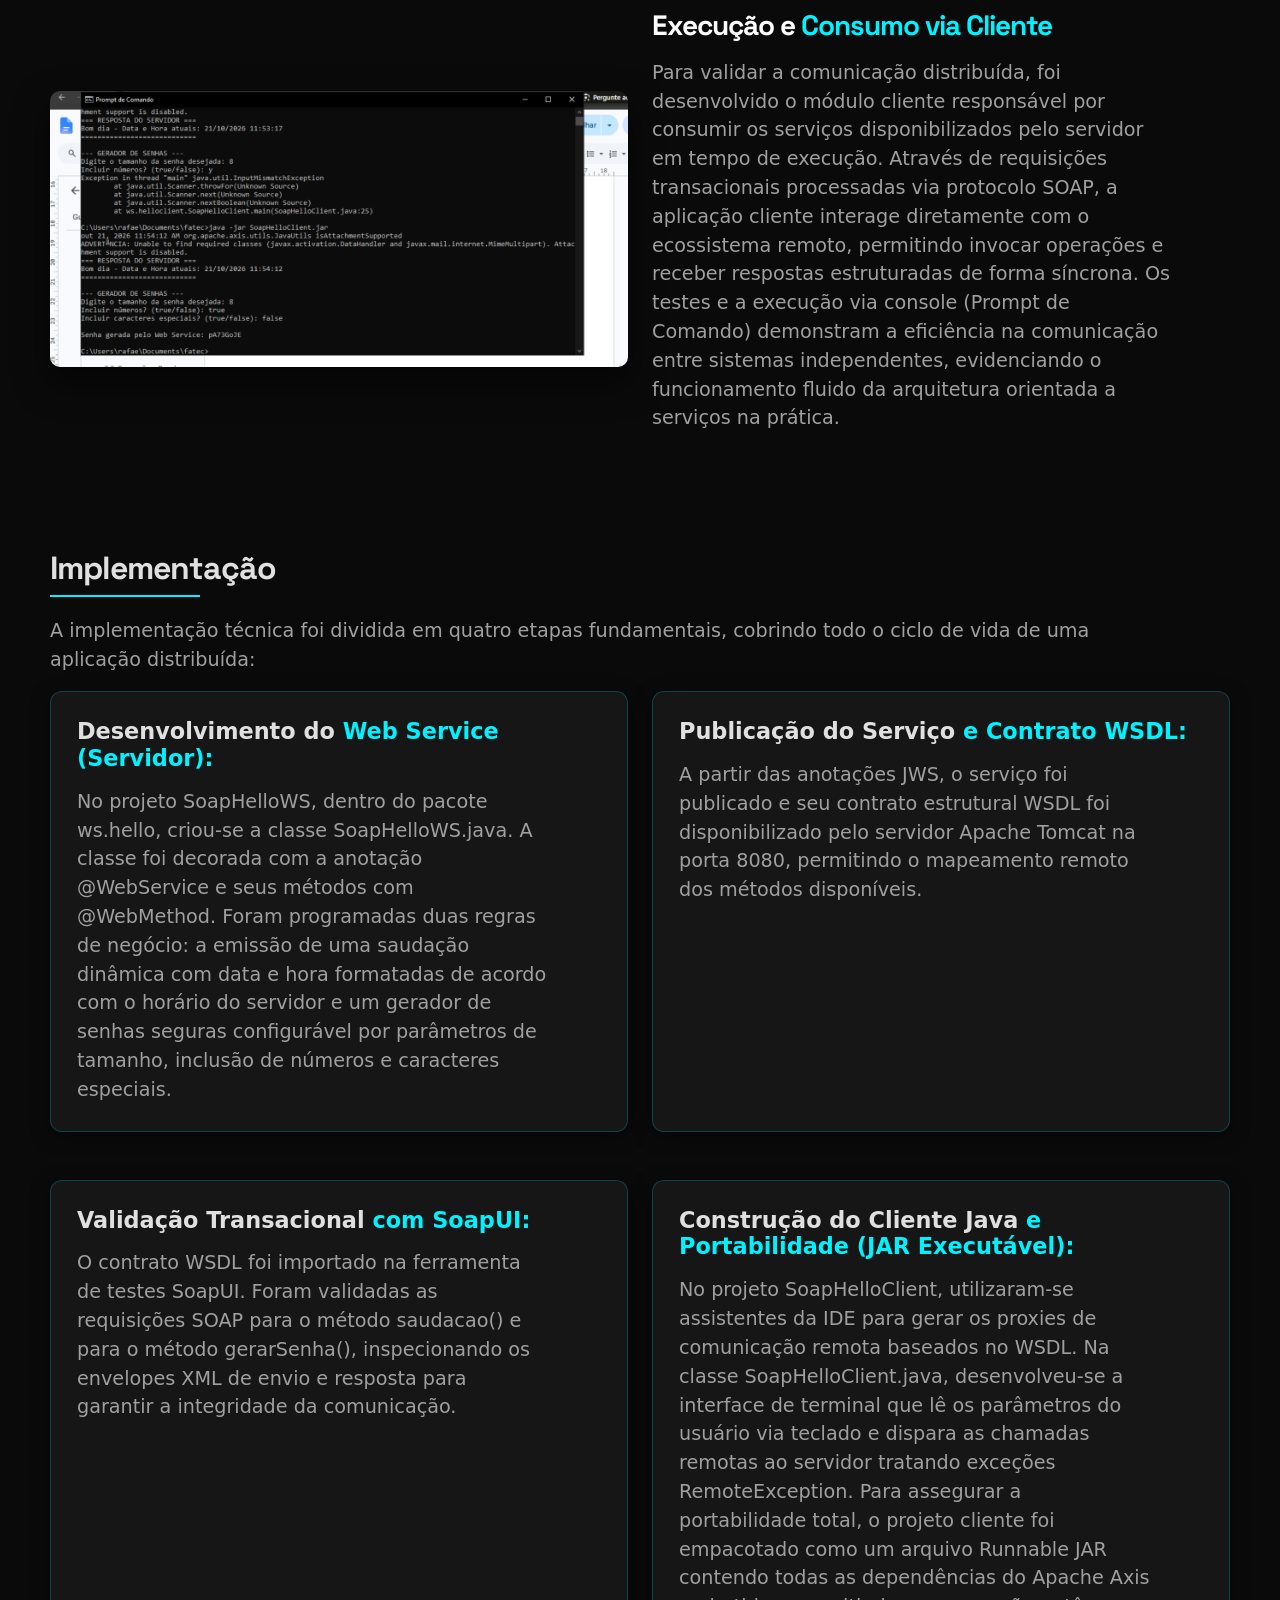
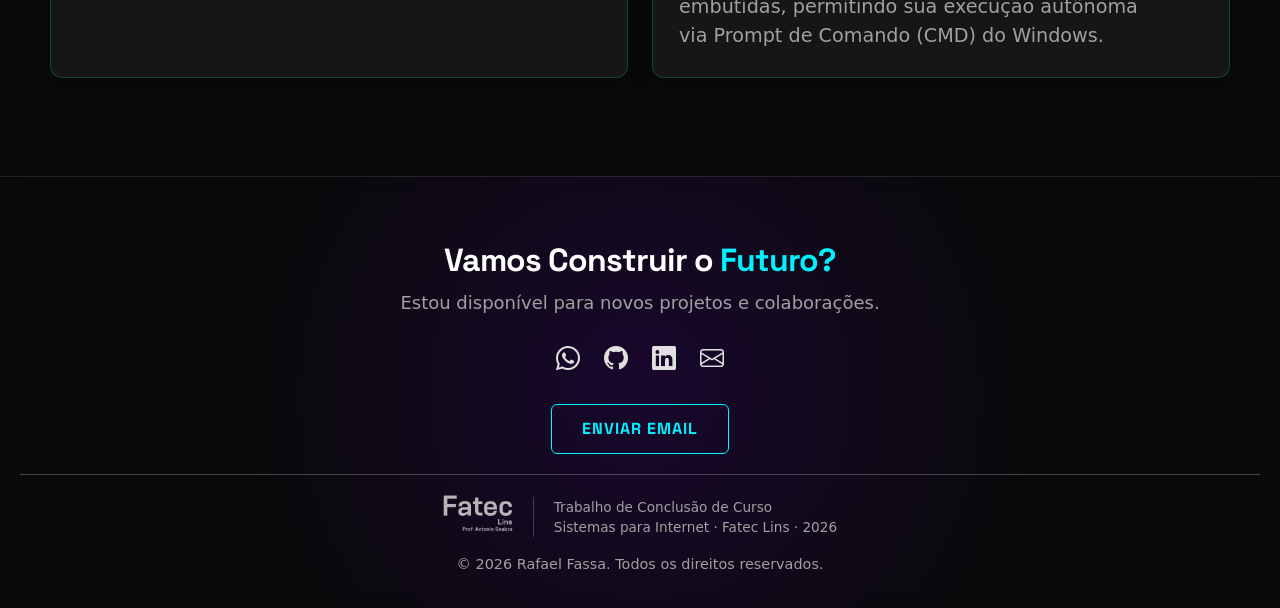
<file: pages/web-service.html>
<!DOCTYPE html>
<html lang="pt-br">
<head>
    <meta charset="UTF-8">
    <meta name="viewport" content="width=device-width, initial-scale=1.0">
    <title>Portfólio | Web-Service</title>
    <link href="https://cdn.jsdelivr.net/npm/bootstrap@5.3.8/dist/css/bootstrap.min.css" rel="stylesheet" integrity="sha384-sRIl4kxILFvY47J16cr9ZwB07vP4J8+LH7qKQnuqkuIAvNWLzeN8tE5YBujZqJLB" crossorigin="anonymous">
    <link rel="icon" type="image/png" href="../img/R-logo2.png">
    <link rel="stylesheet" href="../css/style.css">
    <link rel="stylesheet" href="../css/projetos.css">
    <link rel="stylesheet" href="https://cdn.jsdelivr.net/npm/bootstrap-icons@1.11.3/font/bootstrap-icons.min.css">
</head>
<body>
    
    <nav class="navbar navbar-expand-lg navbar-dark fixed-top">
    <div class="container">
        <a class="navbar-brand" href="#">Rafael<span>.Fassa</span></a>
        
        <button class="navbar-toggler" type="button" data-bs-toggle="collapse" data-bs-target="#navbarNav" aria-controls="navbarNav" aria-expanded="false" aria-label="Toggle navigation">
            <span class="navbar-toggler-icon"></span>
        </button>
        
        <div class="collapse navbar-collapse" id="navbarNav">
            <ul class="navbar-nav ms-auto">
                <li class="nav-item">
                    <a class="nav-link" href="../index.html">Home</a>
                </li>
                <li class="nav-item">
                    <a class="nav-link" href="#Info_Projeto">Informações do projeto</a>
                </li>
                <li class="nav-item">
                    <a class="nav-link" href="https://www.fateclins.edu.br/web/">Fatec de Lins</a>
                </li>
            </ul>
        </div>
    </div>
</nav>

<section class="banner">
  <div class="container-fluid">
    <div class="row align-items-center">
      <div class="col-12 col-md-6">
        <h1 class="title-projetos">Consumo de um Web Service</h1>
      </div>
      <div class="col-12 col-md-6">
        <div class="imagem-projeto">
          <img src="../img/web-service-julio.png" alt="Teste no SoapUI" class="img-fluid">
        </div>
      </div>
    </div>
  </div>
</section>


<!--Começo informações projeto-->

<section id="Info_Projeto">
    <div class="container-fluid">
        <h2 class="title-proje">Informações do <span>Projeto</span></h2>
        <div class="linha"></div>
        <div class="row align-items-center mb-2">
    <div class="col-lg-6 col-md-12 mb-4 mb-lg-0">
        <h3 class="text-white fw-bold mb-3">Arquitetura e <span>Lado do Servidor</span></h3>
        <p>
            O projeto consistiu no desenvolvimento, publicação e consumo de um Web Service distribuído fundamentado no padrão SOAP (Simple Object Access Protocol), abrangendo a arquitetura completa entre servidor (Server) e cliente (Client). O objetivo central foi consolidar os conceitos da Arquitetura Orientada a Serviços (SOA), permitindo a integração de sistemas heterogêneos por meio de serviços reutilizáveis e interoperáveis. Utilizando a linguagem Java na IDE Eclipse com o servidor Apache Tomcat, a lógica de negócio foi estruturada com anotações JWS para expor serviços funcionais — como automação de saudação baseada no horário e um gerador de senhas customizáveis —, garantindo a troca de mensagens padronizadas em formato XML através do contrato WSDL.
        </p>
    </div>
    <div class="col-lg-6 col-md-12 mb-3">
        <div class="imagem-projeto">
            <img src="../img/codigo projeto julio.png" alt="Código Java do Web Service" class="img-fluid">
        </div>
    </div>
</div>

<div class="linha2"></div>

<div class="row align-items-center mt-2 pt-2">
    <div class="col-lg-6 col-md-12 order-lg-1 order-2">
        <div class="imagem-projeto">
            <img src="../img/Codigo no cmd.png" alt="Teste do cliente via Prompt de Comando" class="img-fluid">
        </div>
    </div>
    <div class="col-lg-6 col-md-12 order-lg-2 order-1 mb-4 mb-lg-0">
        <h3 class="text-white fw-bold mb-3">Execução e <span>Consumo via Cliente</span></h3>
        <p>
            Para validar a comunicação distribuída, foi desenvolvido o módulo cliente responsável por consumir os serviços disponibilizados pelo servidor em tempo de execução. Através de requisições transacionais processadas via protocolo SOAP, a aplicação cliente interage diretamente com o ecossistema remoto, permitindo invocar operações e receber respostas estruturadas de forma síncrona. Os testes e a execução via console (Prompt de Comando) demonstram a eficiência na comunicação entre sistemas independentes, evidenciando o funcionamento fluido da arquitetura orientada a serviços na prática.
        </p>
    </div>
</div>
    </div>
    <div class="container-fluid">
        <h2 class="fw-bold">Implementação</h2>
        <div class="linha"></div>
        <div class="row">
            <p>A implementação técnica foi dividida em quatro etapas fundamentais, cobrindo todo o ciclo de vida de uma aplicação distribuída:</p>
            <div class="col-12 col-md-6 col-sm-6 mb-5">
                <div class="card">
                    <div class="card-body">
                        <h5 class="card-title">Desenvolvimento do <span>Web Service (Servidor):</span></h5>
                        <p class="card-text">No projeto SoapHelloWS, dentro do pacote ws.hello, criou-se a classe SoapHelloWS.java. A classe foi decorada com a anotação @WebService e seus métodos com @WebMethod. Foram programadas duas regras de negócio: a emissão de uma saudação dinâmica com data e hora formatadas de acordo com o horário do servidor e um gerador de senhas seguras configurável por parâmetros de tamanho, inclusão de números e caracteres especiais.</p>
                    </div>
                </div>
            </div>
            <div class="col-12 col-md-6 col-sm-6 mb-5">
                <div class="card">
                    <div class="card-body">
                        <h5 class="card-title">Publicação do Serviço <span>e Contrato WSDL:</span></h5>
                        <p class="card-text">A partir das anotações JWS, o serviço foi publicado e seu contrato estrutural WSDL foi disponibilizado pelo servidor Apache Tomcat na porta 8080, permitindo o mapeamento remoto dos métodos disponíveis.</p>
                    </div>
                </div>
            </div>
            <div class="col-12 col-md-6 col-sm-6 mb-5">
                <div class="card">
                    <div class="card-body">
                        <h5 class="card-title">Validação Transacional <span>com SoapUI:</span></h5>
                        <p class="card-text">O contrato WSDL foi importado na ferramenta de testes SoapUI. Foram validadas as requisições SOAP para o método saudacao() e para o método gerarSenha(), inspecionando os envelopes XML de envio e resposta para garantir a integridade da comunicação.</p>
                    </div>
                </div>
            </div>
            <div class="col-12 col-md-6 col-sm-6 mb-5">
                <div class="card">
                    <div class="card-body">
                        <h5 class="card-title">Construção do Cliente Java <span>e Portabilidade (JAR Executável):</span></h5>
                        <p class="card-text">No projeto SoapHelloClient, utilizaram-se assistentes da IDE para gerar os proxies de comunicação remota baseados no WSDL. Na classe SoapHelloClient.java, desenvolveu-se a interface de terminal que lê os parâmetros do usuário via teclado e dispara as chamadas remotas ao servidor tratando exceções RemoteException. Para assegurar a portabilidade total, o projeto cliente foi empacotado como um arquivo Runnable JAR contendo todas as dependências do Apache Axis embutidas, permitindo sua execução autônoma via Prompt de Comando (CMD) do Windows.
</p>
                    </div>
                </div>
            </div>
        </div>
    </div>
</section>
<!--Fim informações do projeto-->

<!--Começo da exibição do Projeto-->


<footer class="text-center text-white py-3 footer">
    <h2>Vamos Construir o <span>Futuro?</span></h2>
    <p class="sub-footer">Estou disponível para novos projetos e colaborações.</p>
    <div class="d-flex justify-content-center gap-4 mb-4">
        <a href="https://wa.me/5514998585308?s=t" class="text-white fs-2 hover-effect"><i class="bi bi-whatsapp"></i></a>
        <a href="https://github.com/rafaelfassa" class="text-white fs-2 hover-effect"><i class="bi bi-github"></i></a>
        <a href="https://www.linkedin.com/in/rafaelfassa/" class="text-white fs-2 hover-effect"><i class="bi bi-linkedin"></i></a>
        <a href="mailto:rafael.teixeira0912@gmail.com" class="text-white fs-2 hover-effect"><i class="bi bi-envelope"></i></a>
    </div>
    <a href="mailto:rafael.teixeira0912@gmail.com" class="btn btn-email">Enviar Email</a>
    <hr>
    <div class="tcc-assinatura">
        <a href="https://www.fateclins.edu.br/web/" target="_blank" rel="noopener">
            <img src="../img/logo-fatec.png" alt="Fatec Lins" class="logo-fatec">
        </a>
        <p class="tcc-texto">Trabalho de Conclusão de Curso<br>Sistemas para Internet · Fatec Lins · 2026</p>
    </div>
    <p>&copy; 2026 Rafael Fassa. Todos os direitos reservados.</p>
</footer>


<script src="https://cdn.jsdelivr.net/npm/@popperjs/core@2.11.8/dist/umd/popper.min.js" integrity="sha384-I7E8VVD/ismYTF4hNIPjVp/Zjvgyol6VFvRkX/vR+Vc4jQkC+hVqc2pM8ODewa9r" crossorigin="anonymous"></script>
<script src="https://cdn.jsdelivr.net/npm/bootstrap@5.3.8/dist/js/bootstrap.min.js" integrity="sha384-G/EV+4j2dNv+tEPo3++6LCgdCROaejBqfUeNjuKAiuXbjrxilcCdDz6ZAVfHWe1Y" crossorigin="anonymous"></script>
</body>
</html>
</file>
<file: css/style.css>
@import url('https://fonts.googleapis.com/css2?family=Jersey+25&family=Roboto:ital,wght@0,100..900;1,100..900&family=Space+Grotesk:wght@300..700&display=swap');


html {
    scroll-behavior: smooth !important;
    scroll-padding-top: 100px !important; /* Espaço para a navbar não cobrir o título */
}

html, body {
    width: 100%;
    max-width: 100%;
    overflow-x: hidden;
}


img, iframe, .container-fluid {
    max-width: 100%;
    box-sizing: border-box;
}

:root {
    --bg-dark: #0a0a0a;
    --bg-card: rgba(255, 255, 255, 0.05);
    --accent: #00f2ff; /* Ciano Neon */
    --accent-secondary: #7000ff; /* Roxo Neon */
    --text-main: #e0e0e0;
    --text-muted: #a0a0a0;
}


body {
    background-color: var(--bg-dark);
    color: var(--text-main);
}

nav{
    background: rgba(10, 10, 10, 0.8);
    backdrop-filter: blur(10px);
    border-bottom: 1px solid rgba(255, 255, 255, 0.1);
    padding: 10px 20px;
}

h1, h2, h3, .navbar-brand {
            font-family: 'Space Grotesk', sans-serif;
            letter-spacing: -1px;
}

.navbar-brand{
    font-size: 3vh;
}

.navbar-brand span{
    color: var(--accent);
}

.nav-link{
    text-transform: uppercase;
}


.active, .nav-link:hover {
    color: var(--accent) !important;
    text-shadow: var(--accent) 0px 0px 10px;
}

.home-section{
    height: 100vh;
    display: flex;
    align-items: center;
    justify-content: center;
    position: relative;
    background: radial-gradient(circle at 50% 50%, rgba(112, 0, 255, 0.1) 0%, transparent 50%);
}

.home-title {
    font-size: 4rem;
    font-weight: 700;
    background: linear-gradient(to right, var(--text-main), var(--accent));
    -webkit-background-clip: text;
    -webkit-text-fill-color: transparent;
    margin-bottom: 1rem;
}

.home-sub_title {
    font-size: 1.5rem;
    font-weight: 400;
    color: var(--text-muted);
    margin-bottom: 2rem;
}

.btn-links{
    background: transparent;
    color: var(--accent);
    border: 1px solid var(--accent);
    padding: 12px 30px;
    font-family: 'Space Grotesk', sans-serif;
    text-transform: uppercase;
    letter-spacing: 1px;
    transition: all 0.3s ease;
    position: relative;
    overflow: hidden;
    margin-left: 10px;
    margin-right: 10px;
}

.btn-links:hover{
    background-color: var(--accent);
    color: var(--bg-dark);
    box-shadow: var(--accent) 0px 0px 15px;
}


.img-caricatura{
    width: 75%;
    border-radius: 5px;
    border: 1px solid var(--accent);
    box-shadow: var(--accent) 0px 0px 15px;
}

.sobre-mim-section{
    padding: 60px 0;
}

.sobre-mim-section{

    .linha{
    width: 60px;
    height: 3px;
    background: var(--accent);
    margin-bottom: 20px;
}

    h2{
    font-size: 2.5rem;
    font-family: 'Space Grotesk', sans-serif;
}
    span{
        color: var(--accent);
    }

    p{
        font-size: 1.2rem;
        color: var(--text-muted);
        line-height: 1.6;
    }
}

.tech-tag {
    font-size: 0.75rem;
    background: rgba(0, 242, 255, 0.1);
    color: var(--accent);
    padding: 4px 10px;
    border-radius: 20px;
    margin-right: 5px;
    border: 1px solid rgba(0, 242, 255, 0.2);
}

.projetos-section {
    padding: 60px 0;
    background: rgba(10, 10, 10, 0.8);;

    .linha{
    margin-left: auto;
    margin-right: auto;
    margin-top: 20px;
    width: 60px;
    height: 3px;
    background: var(--accent);  
    } 
}

.title-projetos{
    h2{
    font-size: 2.5rem;
    font-family: 'Space Grotesk', sans-serif;
    }
        span{
        color: var(--accent);
        font-family: 'Space Grotesk', sans-serif;
        }
    }

.animated-border-wrapper {
    position: relative;
    overflow: hidden;
    border-radius: 12px; /* Um pouco maior que o border-radius do card */
    padding: 2px; /* ESSA É A ESPESSURA DA BORDA ANIMADA! */
    transition: transform 0.4s ease;
    height: 100%; /* Garante que preencha o grid do Bootstrap */
    background: transparent; /* Sem borda por padrão */

    .img-fluid {
        margin: 5%;
        border-radius: 10px;
    }
}

/* O feixe de luz que gira no fundo do wrapper */
.animated-border-wrapper::before {
    content: "";
    position: absolute;
    width: 250%;
    height: 250%;
    top: -75%;
    left: -75%;
    background-image: conic-gradient(from 0deg, var(--bg-dark), var(--accent-secondary), var(--accent), var(--accent-secondary), var(--bg-dark) 25%, var(--bg-dark));
    animation: spin 3s linear infinite;
    opacity: 0; /* COMEÇA INVISÍVEL */
    transition: opacity 0.3s ease;
    z-index: 1;
}

/* ---------------------------------------------------
    2. O EVENTO DE HOVER
--------------------------------------------------- */
.animated-border-wrapper:hover {
    transform: translateY(-10px); /* Faz o conjunto todo subir */
}

.animated-border-wrapper:hover::before {
    opacity: 1; /* ACENDE a animação da borda apenas quando passa o mouse */
}

/* ---------------------------------------------------
    3. O SEU CARD: Serve como "tampa" para esconder o meio
--------------------------------------------------- */
.animated-border-wrapper .card {
    /* COR SÓLIDA É OBRIGATÓRIA AQUI PARA ESCONDER A LUZ DO FUNDO */
    background-color: #121214; /* Ajuste para o cinza escuro/preto do seu projeto */
    border-radius: 10px;
    height: 100%;
    width: 100%;
    border: none !important; /* Remove qualquer borda padrão */
    position: relative;
    z-index: 2; /* Fica acima do feixe de luz */
    text-decoration: none;
    color: var(--text-main);
}

.animated-border-wrapper .card img {
    border-top-left-radius: 10px;
    border-top-right-radius: 10px;
    /* Se você usa margin na imagem, mantenha. Mas o radius precisa bater com o topo */
}

/* ---------------------------------------------------
    4. ANIMAÇÃO DE ROTAÇÃO
--------------------------------------------------- */
@keyframes spin {
    0% { transform: rotate(0deg); }
    100% { transform: rotate(360deg); }
}

/* =========================================
    SECÇÃO DO CURRÍCULO
========================================= */
#curriculo{
    background: var(--bg-card); /* Fundo sutil transparente */
    backdrop-filter: blur(10px); /* Efeito de vidro */
    
    
    .linha{
    margin-left: auto;
    margin-right: auto;
    margin-top: 20px;
    width: 60px;
    height: 3px;
    background: var(--accent);  
    } 
}
.curriculo-wrapper {
    position: relative;
    width: 100%;
    height: 70vh; 
    min-height: 500px; 
    border-radius: 12px;
    overflow: hidden;
    box-shadow: 0 10px 30px rgba(0, 0, 0, 0.5);
    border: 1px solid rgba(255, 255, 255, 0.1); 
    background: var(--bg-card);
    margin-bottom: 10vh;
}

.curriculo-iframe {
    width: 100%;
    height: 100%;
    border: none; /* Remove a borda feia padrão dos iframes */
    
}

/* Botão de Download (caso ainda não tenha um estilo genérico) */
.btn-download {
    text-decoration: none;
    background: transparent;
    color: var(--accent);
    border: 1px solid var(--accent);
    border-radius: 5px;
    padding: 12px 30px;
    font-family: 'Space Grotesk', sans-serif;
    text-transform: uppercase;
    font-weight: bold;
    letter-spacing: 1px;
    transition: all 0.3s ease;
    position: relative;
    overflow: hidden;
    margin-bottom: 2px;
}

.btn-download:hover {
    background-color: var(--accent);
    color: var(--bg-dark);
    box-shadow: var(--accent) 0px 0px 15px;
}

/* =========================================
   SEÇÃO DE CONTATO
========================================= */
.contato-section {
    padding: 100px 0;
    position: relative;
}

.smoke {
    min-height: 50vh; 
    padding: 40px 0;
    display: flex;
    align-items: center;
    background: radial-gradient(circle at 50% 50%, rgba(112, 0, 255, 0.15) 0%, transparent 60%);
}

.title-contato {
    margin-bottom: 20px;
}

.title-contato h2 {
    font-size: 2.5rem;
    font-family: 'Space Grotesk', sans-serif;
}

.title-contato span {
    color: var(--accent);
    font-family: 'Space Grotesk', sans-serif;
}

/* Container dos dois blocos (Cards e Form) */
.meios-contato {
    background: var(--bg-card); /* Fundo sutil transparente */
    backdrop-filter: blur(10px); /* Efeito de vidro */
    padding: 40px;
    border-radius: 15px;
    border: 1px solid rgba(255, 255, 255, 0.05);
    margin-bottom: 30px;
    margin-left: auto;
    margin-right: auto;
}

.meios-contato h4 {
    font-size: 1.8rem;
    color: var(--text-main);
    font-family: 'Space Grotesk', sans-serif;
    font-weight: bold;
    margin-bottom: 30px;
    
}

/* =========================================
   CARDS DE CONTATO ANIMADOS
========================================= */
.card-contatos {
    background: rgba(255, 255, 255, 0.02);
    border: 1px solid rgba(255, 255, 255, 0.05);
    color: var(--text-main);
    /* Animação com curva elástica (bouncy) para dar uma sensação moderna */
    transition: all 0.4s cubic-bezier(0.175, 0.885, 0.32, 1.275);
    padding: 40px 10px;
    border-radius: 12px;
    height: 100%; /* Mantém os cards alinhados */
    position: relative;
    overflow: hidden;

    a{
        text-decoration: none;
        color: inherit;
    }
}

/* Brilho interno invisível que acende no hover */
.card-contatos::before {
    content: '';
    position: absolute;
    top: 50%; left: 50%;
    transform: translate(-50%, -50%);
    width: 0px;
    height: 0px;
    background: radial-gradient(circle, rgba(0, 242, 255, 0.1) 0%, transparent 70%);
    transition: width 0.4s ease, height 0.4s ease;
    border-radius: 50%;
    z-index: 0;
}

.card-contatos .card-body {
    position: relative;
    z-index: 1; /* Garante que o texto fique acima do brilho */
    
}

.card-contatos i {
    font-size: 2.5rem;
    color: var(--text-muted); /* Ícone começa apagado */
    margin-bottom: 15px;
    display: inline-block;
    transition: all 0.4s ease;
    
}

.card-contatos p {
    font-size: 1rem;
    color: var(--text-muted);
    margin-bottom: 0;
}

/* O EFEITO HOVER NOS CARDS */
.card-contatos:hover {
    transform: translateY(-8px);
    border-color: var(--accent); /* Borda acende em ciano */
    background: rgba(255, 255, 255, 0.05);
    box-shadow: 0 10px 25px -5px rgba(0, 242, 255, 0.2); /* Sombra neon */
}

.card-contatos:hover::before {
    width: 200px;
    height: 200px; /* O brilho expande no fundo */
}

.card-contatos:hover i {
    color: var(--accent); /* Ícone acende */
    transform: scale(1.2) rotate(5deg); /* Ícone dá uma leve crescida e giradinha */
    text-shadow: 0 0 15px var(--accent);
}

.card-contatos:hover p, .card-contatos:hover .card-title {
    color: #fff; /* Texto fica bem branco no foco */
}

/* =========================================
   FORMULÁRIO DE CONTATO (GLASSMORPHISM)
========================================= */
.form-contato {
    text-align: left;

    h4{
        margin: 0 0 10px 0;
    }

    .linha{
    width: 60px;
    height: 3px;
    background: var(--accent);
    margin-bottom: 20px;
    }

    span{
        color: var(--accent);
    }
}

.form-contato p {
    color: var(--text-muted);
    margin-bottom: 30px;
    font-family: 'Roboto', sans-serif;
    font-size: 0.95rem;
}

.form-contato label {
    color: var(--text-main);
    font-size: 0.9rem;
    margin-bottom: 8px;
    font-weight: 500;
}

.form-contato .form-control {
    background: rgba(0, 0, 0, 0.4); /* Fundo escuro e translúcido, não mais aquele cinza feio */
    border: 1px solid rgba(255, 255, 255, 0.1);
    color: var(--text-main);
    padding: 12px 15px;
    border-radius: 8px;
    transition: all 0.3s ease;
    font-family: 'Roboto', sans-serif;
}

/* Cor do texto de dica (placeholder) */
.form-contato .form-control::placeholder {
    color: rgba(255, 255, 255, 0.3);
}

/* Quando o usuário clica para digitar (Focus) */
.form-contato .form-control:focus {
    background: rgba(0, 242, 255, 0.03); /* Leve tom de ciano no fundo */
    border-color: var(--accent); /* Borda acende */
    box-shadow: 0 0 15px rgba(0, 242, 255, 0.2); /* Sombra neon interna/externa */
    outline: none;
    color: #fff;
}

.form-contato button {
    background: linear-gradient(45deg, var(--accent), var(--accent-secondary));
    color: #fff;
    border: none;
    transition: all 0.3s ease;
    padding: 14px 30px;
    text-transform: uppercase;
    font-family: 'Space Grotesk', sans-serif;
    font-weight: bold;
    letter-spacing: 1px;
    border-radius: 30px; /* Botão arredondado mais moderno */
    width: 100%; /* Botão ocupando a largura toda do formulário */
    margin-top: 15px;
}

.form-contato button:hover {
    transform: translateY(-3px) scale(1.02); /* Pula pra frente e cresce um pouquinho */
    box-shadow: 0 10px 20px -5px rgba(112, 0, 255, 0.6); /* Sombra roxa forte */
}

.form-contato .privacy-text {
    font-size: 0.75rem;
    color: rgba(255, 255, 255, 0.4);
    margin-top: 1.5rem;
    text-align: center;
    line-height: 1.4;
}

.footer{
    background: radial-gradient(circle at 50% 50%, rgba(112, 0, 255, 0.15) 0%, transparent 60%);
    backdrop-filter: blur(10px);
    border-top: 1px solid rgba(255, 255, 255, 0.1);
    padding: 10px 20px;
    text-align: center;
    color: var(--text-muted);
    font-size: 0.9rem;

    h2{
        margin-top: 3rem;
        font-weight: bold;
        font-family: 'Space Grotesk', sans-serif;
    }
    span{
        color: var(--accent);
        font-weight: bold;
    }

    .sub-footer{
        margin-top: 10px;
        font-size: 18px;
        color: var(--text-muted);
    }

    i{
        color: var(--text-main);
        font-size: 1.5rem;
        margin-top: 10px;
        transition: all 0.3s ease;
    }

    i:hover{
        color: var(--accent);
        text-shadow: 0 0 10px var(--accent);
        transform: translateY(-3px) scale(1.02);
    }

    p{
        color: var(--text-muted);
    }
    hr{
        margin-top: 20px;
        margin-bottom: 20px;
    }
}

.btn-email{
    background: transparent;
    color: var(--accent);
    border: 1px solid var(--accent);
    padding: 12px 30px;
    font-family: 'Space Grotesk', sans-serif;
    font-weight: bold;
    text-transform: uppercase;
    letter-spacing: 1px;
    transition: all 0.3s ease;
    position: relative;
    overflow: hidden;
    margin-left: 10px;
    margin-right: 10px;
}

.btn-email:hover{
    background-color: var(--accent);
    color: var(--bg-dark);
    box-shadow: var(--accent) 0px 0px 15px;
    transform: translateY(-3px) scale(1.02);
}
/* Assinatura acadêmica (logo Fatec) */
.tcc-assinatura{
    display: flex;
    align-items: center;
    justify-content: center;
    gap: 20px;
    margin-bottom: 15px;
}

.logo-fatec{
    height: 44px;
    width: auto;
    opacity: 0.7;
    transition: opacity 0.3s ease;
}

.logo-fatec:hover{
    opacity: 1;
}

.tcc-assinatura .tcc-texto{
    margin: 0;
    padding-left: 20px;
    border-left: 1px solid rgba(255, 255, 255, 0.2);
    text-align: left;
    font-size: 0.85rem;
    line-height: 1.5;
}

@media (max-width: 576px){
    .tcc-assinatura{
        flex-direction: column;
        gap: 10px;
    }
    .tcc-assinatura .tcc-texto{
        padding-left: 0;
        border-left: none;
        text-align: center;
    }
}

.selo-fatec{
    display: inline-flex;
    align-items: center;
    gap: 14px;
    margin-top: 1.5rem;
    padding: 10px 16px;
    background: var(--bg-card);
    border: 1px solid rgba(255, 255, 255, 0.1);
    border-radius: 8px;
    font-size: 0.85rem;
    color: var(--text-muted);
    line-height: 1.4;
}

.logo-fatec-selo{
    height: 30px;
    width: auto;
    opacity: 0.85;
}
</file>
<file: css/projetos.css>
@import url('https://fonts.googleapis.com/css2?family=Jersey+25&family=Roboto:ital,wght@0,100..900;1,100..900&family=Space+Grotesk:wght@300..700&display=swap');

.banner {
    background: radial-gradient(circle at 20% 50%, rgba(112, 0, 255, 0.1) 0%, transparent 55%);
    height: 100vh;
    display: flex;
    align-items: center;
    justify-content: flex-start;
    padding-left: 5%;
    position: relative;
}

.banner .container-fluid {
    width: 100%;
}

.title-projetos{
    font-size: 4rem;
    font-weight: bold;
    background: linear-gradient(to right, var(--text-main), var(--accent));
    -webkit-background-clip: text;
    -webkit-text-fill-color: transparent;
    margin-bottom: 1rem;
}

.imagem-projeto img {
    width: 100%;
    height: auto;
    max-width: 600px;
    border-radius: 10px;
    box-shadow: 0 15px 35px rgba(0, 0, 0, 0.6);
    display: block;
}

#Info_Projeto{
    background-color: var(--bg-dark);

    .container-fluid{
        padding: 50px 50px;
    
        span{
            color: var(--accent);
        }

        p{
            color: var(--text-muted);
            padding-right: 10%;
            font-size: 1.2rem;
        }
    }

    .card {
    background-color: var(--bg-card);
    height: 100%;
    border: 1px solid rgba(0, 242, 255, 0.2);
    border-radius: 12px;
    padding: 10px;
    box-shadow: 0 4px 20px rgba(0, 0, 0, 0.4);
    transition: all 0.3s ease-in-out;
}

.card:hover {
    transform: translateY(-5px);
    border-color: var(--accent);
    box-shadow: 0 8px 25px rgba(0, 242, 255, 0.25);
}

.card-title {
    color: var(--text-main);
    font-size: 1.4rem;
    font-weight: bold;
    margin-bottom: 1rem;
    
    span {
        color: var(--accent);
    }
}

.card-text {
    color: var(--text-muted);
    font-size: 1rem;
    line-height: 1.5; /* Melhora a legibilidade do texto interno */
}
}

.title-proje{
    font-size: 6vh;
    font-weight: bold;

    span{
        color: var(--accent);
    }
}

.linha{
    background-color: var(--accent);
    width: 150px;
    height: 2px;
    margin-bottom: 20px;
}

.linha2 {
    background-color: var(--accent);
    width: 40%;
    height: 2px;
    margin-bottom: 20px;
    margin-left: auto;
    margin-right: 0;
}

#projeto{
    background: var(--bg-card);
    backdrop-filter: blur(10px);
    padding: 50px 50px;
    margin-bottom: 2%;
    
    .linha{
        margin-left: auto;
        margin-right: auto;
        margin-top: 20px;
        width: 60px;
        height: 3px;
        background: var(--accent);  
    } 
}

.projeto-wrapper {
    position: relative;
    width: 100%;
    height: 70vh; /* Altura generosa para desktop */
    min-height: 500px; 
    border-radius: 12px;
    overflow: hidden;
    box-shadow: 0 10px 30px rgba(0, 0, 0, 0.5);
    border: 1px solid rgba(255, 255, 255, 0.1); 
    margin-bottom: 10vh;
    background-color: white;
}

.projeto-iframe {
    width: 100%;
    height: 100%;
    border: none;
    /* No desktop, fica sem zoom e com barra de rolagem normal nativa do iframe */
}

/* =========================================
   AJUSTES EXCLUSIVOS PARA MOBILE (TELEMÓVEL)
========================================= */
@media (max-width: 768px) {
    .projeto-wrapper {
        width: 100%;
        height: 400px; /* Altura ajustada para mostrar o projeto completo de ponta a ponta */
        overflow: hidden;
        background-color: white;
        display: flex;
        justify-content: center;
        align-items: flex-start;
    }
    
    .projeto-iframe {
        width: 1000px;  /* Largura simulada ideal para desktop em miniatura */
        height: 1400px; /* Altura suficiente para exibir o rodapé */
        border: none;
        zoom: 0.32;     /* Escala ideal para ocupar toda a largura da tela do telemóvel sem sobras laterais */
    }
}

.btn-GitHub{
    background-color: transparent;
    color: var(--accent);
    font-size: 1rem;
    font-weight: bold;
    border: 2px solid var(--accent);
    border-radius: 5px;
    padding: 15px;
    text-decoration: none;
    text-transform: uppercase;
    transition: all 0.3s;
}

.btn-GitHub:hover{
    background-color: var(--accent);
    color: var(--bg-dark);
    box-shadow: var(--accent) 0px 0px 15px;
}

/* =========================================
   AJUSTES RESPONSIVOS PARA MOBILE (EXCLUSÃO DE SCROLL HORIZONTAL)
========================================= */
@media (max-width: 768px) {
    #Info_Projeto .container-fluid,
    #projeto {
        padding-left: 15px !important;
        padding-right: 15px !important;
        padding-top: 30px;
        padding-bottom: 30px;
    }

    .banner {
        padding-left: 15px !important;
        padding-right: 15px !important;
    }
    
    .title-projetos {
        font-size: 2.2rem !important;
    }
}
</file>
